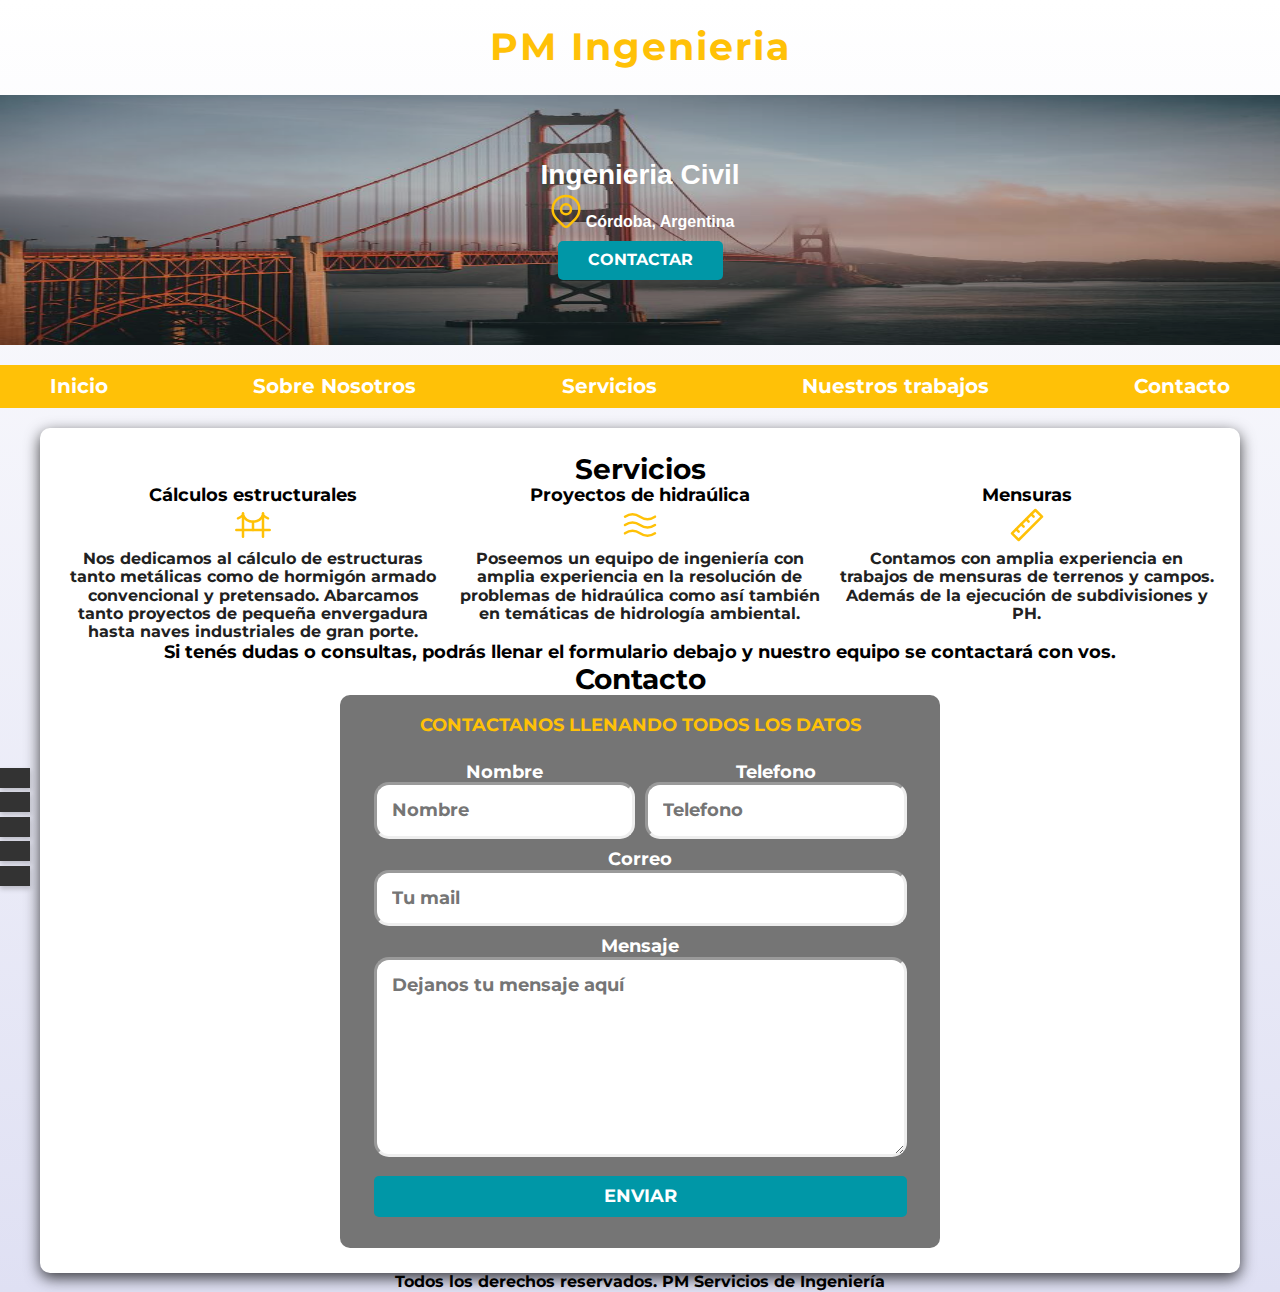
<file: index.html>
<!DOCTYPE html>
<html lang="en">
<head>
    <meta charset="UTF-8">
    <meta http-equiv="X-UA-Compatible" content="IE=edge">
    <meta name="viewport" content="width=device-width, initial-scale=1.0">
    <title>PM Ingenieria</title>

    <link rel="preload" href="../css/normalize.css" as="normalize">
    <link rel="stylesheet" href="../css/normalize.css">

    <link rel="preconnect" href="https://fonts.googleapis.com">
    <link rel="preconnect" href="https://fonts.gstatic.com" crossorigin>
    <link href="https://fonts.googleapis.com/css2?family=Montserrat:wght@100&display=swap" rel="stylesheet">
    
    <link rel="preload" href="../css/styles.css" as="style">
    <link href="../css/styles.css" rel="stylesheet">

    <!-- Este es el stylesheet para las redes sociales -->
    <link rel="preload" href="../css/sociales.css" as="style">
    <link href="../css/sociales.css" rel="stylesheet">
    <link rel="stylesheet" href="https://pro.fontawesome.com/releases/v5.10.0/css/all.css" integrity="sha384-AYmEC3Yw5cVb3ZcuHtOA93w35dYTsvhLPVnYs9eStHfGJvOvKxVfELGroGkvsg+p" crossorigin="anonymous"/>
  
    <!-- Agrego el description y keywords -->
    <meta name="description" content="Servicios de ingenieria, calculo de estructuras">
    <meta name="keywords"  content="Ingenieria, civil, estructuras, hidraulica, mensuras, construcciones, puentes">

</head>

<body>
    <header>
        <h1 class="titulo">PM  Ingenieria</h1>
    </header>
    
    <section class="img-puente">
        <div class="contenido-img-puente">
            <h2>Ingenieria Civil</h2>
                <div class="ubicacion">
                    <svg xmlns="http://www.w3.org/2000/svg" class="icon icon-tabler icon-tabler-map-pin" width="40" height="40" viewBox="0 0 24 24" stroke-width="1.5" stroke="#ffc107" fill="none" stroke-linecap="round" stroke-linejoin="round">
                    <path stroke="none" d="M0 0h24v24H0z" fill="none"/>
                    <circle cx="12" cy="11" r="3" />
                    <path d="M17.657 16.657l-4.243 4.243a2 2 0 0 1 -2.827 0l-4.244 -4.243a8 8 0 1 1 11.314 0z" />
                    </svg>
                    <p>Córdoba, Argentina</p>
                </div>
            <a href="../html/contacto.html" class="boton">Contactar</a>
        </div>
    </section>
   
        
    <div class="nav-bg">
        <nav class="navegacion-principal contenedor">
            <a href="../html/index.html">Inicio</a>
            <a href="../html/nosotros.html">Sobre Nosotros</a>
            <div class="dropdown">
                <a class="btn btn-secondary dropdown-toggle" href="#" role="button" id="dropdownMenuLink" data-toggle="dropdown" aria-haspopup="true" aria-expanded="false">
                  Servicios
                </a>
                    <div class="dropdown-menu" aria-labelledby="dropdownMenuLink">
                    <a class="dropdown-item" href="../html/estructuras.html">Estructuras</a>
                    <a class="dropdown-item" href="../html/hidrologia.html">Hidraulica</a>
                    <a class="dropdown-item" href="../html/mensuras.html">Mensuras</a>
                    </div>
            </div>
            <a href="../html/trabajos.html">Nuestros trabajos</a>
            <a href="../html/contacto.html">Contacto</a>
        </nav>
    </div> 
    <div class="redes-container">
        <ul>
            <li><a href="https://www.facebook.com/" class="Facebook"><i class="fab fa-facebook-f"></i></a></li>
            <li><a href="https://www.instagram.com/" class="instagram"><i class="fab fa-instagram"></i></a></li>
            <li><a href="https://www.twitter.com/" class="twitter"><i class="fab fa-twitter"></i></a></li>
            <li><a href="https://www.pinterest.com/" class="pinterest"><i class="fab fa-pinterest-p"></i></a></li>
            <li><a href="https://www.linkedin.com/" class="linkedin"><i class="fab fa-linkedin-in"></i></a></li>
        </ul>
    </div>

    <main class="contenedor sombra">
            <h2>Servicios</h2>
                <div class="servicios">
                    <section class="servicio">
                        <div class="iconos">
                            <h3>Cálculos estructurales</h3>
                            <p>
                                <svg xmlns="http://www.w3.org/2000/svg" class="icon icon-tabler icon-tabler-building-bridge" width="40" height="40" viewBox="0 0 24 24" stroke-width="1.5" stroke="#ffc107" fill="none" stroke-linecap="round" stroke-linejoin="round">
                                    <path stroke="none" d="M0 0h24v24H0z" fill="none"/>
                                    <line x1="6" y1="5" x2="6" y2="19" />
                                    <line x1="18" y1="5" x2="18" y2="19" />
                                    <line x1="2" y1="15" x2="22" y2="15" />
                                    <path d="M3 8a7.5 7.5 0 0 0 3 -2a6.5 6.5 0 0 0 12 0a7.5 7.5 0 0 0 3 2" />
                                    <line x1="12" y1="10" x2="12" y2="15" />
                                </svg>
                            </p>
                            <p>Nos dedicamos al cálculo de estructuras tanto metálicas como de hormigón armado convencional y pretensado. Abarcamos tanto proyectos de pequeña envergadura hasta naves industriales de gran porte.</p>
                        </div>
                    </section>
                    <section class="servicio">
                        <div class="iconos">
                            <h3>Proyectos de hidraúlica</h3>
                            <p>
                                <svg xmlns="http://www.w3.org/2000/svg" class="icon icon-tabler icon-tabler-ripple" width="40" height="40" viewBox="0 0 24 24" stroke-width="1.5" stroke="#ffc107" fill="none" stroke-linecap="round" stroke-linejoin="round">
                                        <path stroke="none" d="M0 0h24v24H0z" fill="none"/>
                                        <path d="M3 7c3 -2 6 -2 9 0s6 2 9 0" />
                                        <path d="M3 17c3 -2 6 -2 9 0s6 2 9 0" />
                                        <path d="M3 12c3 -2 6 -2 9 0s6 2 9 0" />
                                </svg>
                            </p>
                            <p>Poseemos un equipo de ingeniería con amplia experiencia en la resolución de problemas de hidraúlica como así también en temáticas de hidrología ambiental.</p>
                        </div>
                    </section>
                    <section class="servicio">
                        <div class="iconos">
                            <h3>Mensuras</h3>
                            <p>
                                <svg xmlns="http://www.w3.org/2000/svg" class="icon icon-tabler icon-tabler-ruler-2" width="40" height="40" viewBox="0 0 24 24" stroke-width="1.5" stroke="#ffc107" fill="none" stroke-linecap="round" stroke-linejoin="round">
                                        <path stroke="none" d="M0 0h24v24H0z" fill="none"/>
                                        <path d="M17 3l4 4l-14 14l-4 -4z" />
                                        <path d="M16 7l-1.5 -1.5" />
                                        <path d="M13 10l-1.5 -1.5" />
                                        <path d="M10 13l-1.5 -1.5" />
                                        <path d="M7 16l-1.5 -1.5" />
                                </svg>
                            </p>
                            
                            <p> Contamos con amplia experiencia en trabajos de mensuras de terrenos y campos. Además de la ejecución de subdivisiones y PH.</p>
                        </div>
                    </section>
                </div>

                <h3>Si tenés dudas o consultas, podrás llenar el formulario debajo y nuestro equipo se contactará con vos. <h3>
                <section>
                    
                <h2>Contacto</h2>
                <form class="formulario" action="mailto:guillermompm@gmail.com" method="post" enctype="text/plain">
                    <fieldset>
                        <legend>Contactanos llenando todos los datos</legend>
                            <div class="formulario-campo">
                                
                                <div class="campo">
                                    <label for="">Nombre</label>
                                    <input class="TipoTexto" type="text" placeholder="Nombre">
                                </div>   
                
                                <div class="campo">
                                    <label for="">Telefono</label>
                                    <input class="TipoTexto" type="number" placeholder="Telefono">
                    
                                </div>
                
                                <div class="campo">
                                    <label for="">Correo</label>
                                    <input class="TipoTexto" type="email" placeholder="Tu mail">    
                                </div>
                            
                                <div class="campo">
                                    <label for="">Mensaje</label>
                                    <textarea class="TipoTexto" name="" id="" cols="30" rows="10" placeholder="Dejanos tu mensaje aquí"></textarea>
                                </div>
                            </div>
                            <div class="enviar">
                                <input class="boton" type="submit" value="Enviar" >
                            </div>
        
                    </fieldset>
                </form>
        </section> 
    </main>
    <footer class="footer">
        <p>Todos los derechos reservados. PM Servicios de Ingeniería</p>
    </footer>

    <!-- Acá se carga el jquery, popper y javascript-->
    <script src="https://code.jquery.com/jquery-3.5.1.slim.min.js" integrity="sha384-DfXdz2htPH0lsSSs5nCTpuj/zy4C+OGpamoFVy38MVBnE+IbbVYUew+OrCXaRkfj" crossorigin="anonymous"></script>
    <script src="https://cdn.jsdelivr.net/npm/popper.js@1.16.0/dist/umd/popper.min.js" integrity="sha384-Q6E9RHvbIyZFJoft+2mJbHaEWldlvI9IOYy5n3zV9zzTtmI3UksdQRVvoxMfooAo" crossorigin="anonymous"></script>
    <script src="https://stackpath.bootstrapcdn.com/bootstrap/4.5.0/js/bootstrap.min.js" integrity="sha384-OgVRvuATP1z7JjHLkuOU7Xw704+h835Lr+6QL9UvYjZE3Ipu6Tp75j7Bh/kR0JKI" crossorigin="anonymous"></script>

</body>
</html>
</file>
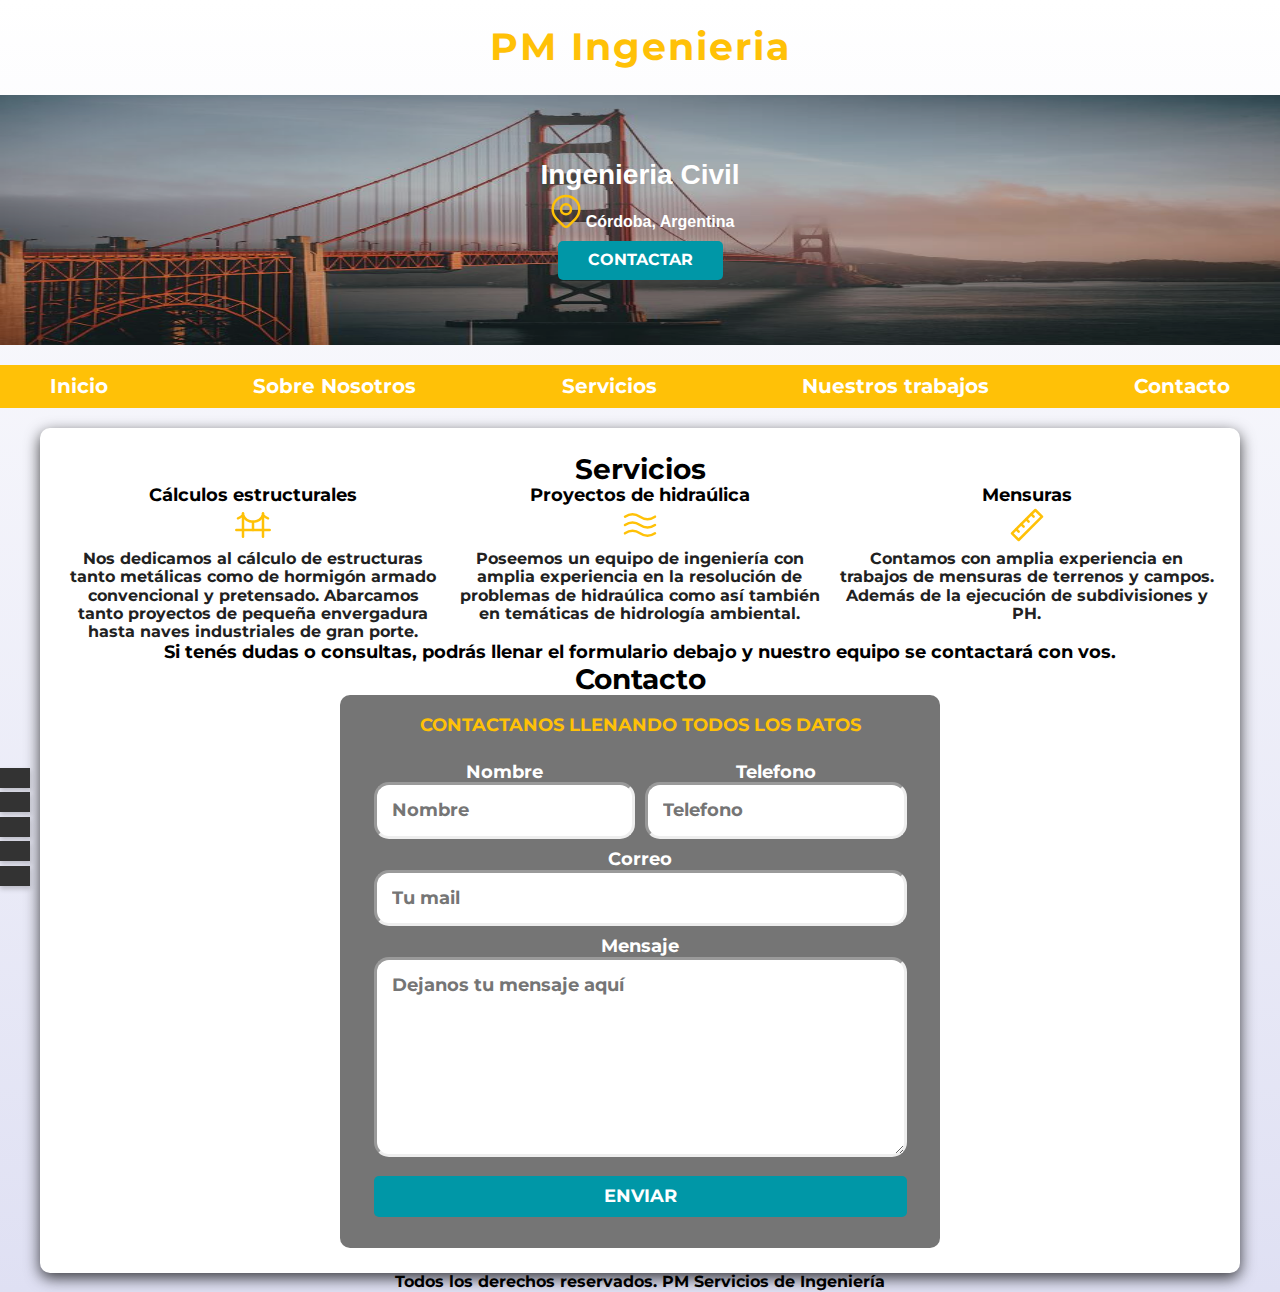
<file: html/index.html>
<!DOCTYPE html>
<html lang="en">
<head>
    <meta charset="UTF-8">
    <meta http-equiv="X-UA-Compatible" content="IE=edge">
    <meta name="viewport" content="width=device-width, initial-scale=1.0">
    <title>PM Ingenieria</title>

    <link rel="preload" href="../css/normalize.css" as="normalize">
    <link rel="stylesheet" href="../css/normalize.css">

    <link rel="preconnect" href="https://fonts.googleapis.com">
    <link rel="preconnect" href="https://fonts.gstatic.com" crossorigin>
    <link href="https://fonts.googleapis.com/css2?family=Montserrat:wght@100&display=swap" rel="stylesheet">
    
    <link rel="preload" href="../css/styles.css" as="style">
    <link href="../css/styles.css" rel="stylesheet">

    <!-- Este es el stylesheet para las redes sociales -->
    <link rel="preload" href="../css/sociales.css" as="style">
    <link href="../css/sociales.css" rel="stylesheet">
    <link rel="stylesheet" href="https://pro.fontawesome.com/releases/v5.10.0/css/all.css" integrity="sha384-AYmEC3Yw5cVb3ZcuHtOA93w35dYTsvhLPVnYs9eStHfGJvOvKxVfELGroGkvsg+p" crossorigin="anonymous"/>
  
    <!-- Agrego el description y keywords -->
    <meta name="description" content="Servicios de ingenieria, calculo de estructuras">
    <meta name="keywords"  content="Ingenieria, civil, estructuras, hidraulica, mensuras, construcciones, puentes">

</head>

<body>
    <header>
        <h1 class="titulo">PM  Ingenieria</h1>
    </header>
    
    <section class="img-puente">
        <div class="contenido-img-puente">
            <h2>Ingenieria Civil</h2>
                <div class="ubicacion">
                    <svg xmlns="http://www.w3.org/2000/svg" class="icon icon-tabler icon-tabler-map-pin" width="40" height="40" viewBox="0 0 24 24" stroke-width="1.5" stroke="#ffc107" fill="none" stroke-linecap="round" stroke-linejoin="round">
                    <path stroke="none" d="M0 0h24v24H0z" fill="none"/>
                    <circle cx="12" cy="11" r="3" />
                    <path d="M17.657 16.657l-4.243 4.243a2 2 0 0 1 -2.827 0l-4.244 -4.243a8 8 0 1 1 11.314 0z" />
                    </svg>
                    <p>Córdoba, Argentina</p>
                </div>
            <a href="contacto.html" class="boton">Contactar</a>
        </div>
    </section>
   
        
    <div class="nav-bg">
        <nav class="navegacion-principal contenedor">
            <a href="index.html">Inicio</a>
            <a href="nosotros.html">Sobre Nosotros</a>
            <div class="dropdown">
                <a class="btn btn-secondary dropdown-toggle" href="#" role="button" id="dropdownMenuLink" data-toggle="dropdown" aria-haspopup="true" aria-expanded="false">
                  Servicios
                </a>
                    <div class="dropdown-menu" aria-labelledby="dropdownMenuLink">
                    <a class="dropdown-item" href="../html/estructuras.html">Estructuras</a>
                    <a class="dropdown-item" href="../html/hidrologia.html">Hidraulica</a>
                    <a class="dropdown-item" href="../html/mensuras.html">Mensuras</a>
                    </div>
            </div>
            <a href="trabajos.html">Nuestros trabajos</a>
            <a href="contacto.html">Contacto</a>
        </nav>
    </div> 
    <div class="redes-container">
        <ul>
            <li><a href="https://www.facebook.com/" class="Facebook"><i class="fab fa-facebook-f"></i></a></li>
            <li><a href="https://www.instagram.com/" class="instagram"><i class="fab fa-instagram"></i></a></li>
            <li><a href="https://www.twitter.com/" class="twitter"><i class="fab fa-twitter"></i></a></li>
            <li><a href="https://www.pinterest.com/" class="pinterest"><i class="fab fa-pinterest-p"></i></a></li>
            <li><a href="https://www.linkedin.com/" class="linkedin"><i class="fab fa-linkedin-in"></i></a></li>
        </ul>
    </div>

    <main class="contenedor sombra">
            <h2>Servicios</h2>
                <div class="servicios">
                    <section class="servicio">
                        <div class="iconos">
                            <h3>Cálculos estructurales</h3>
                            <p>
                                <svg xmlns="http://www.w3.org/2000/svg" class="icon icon-tabler icon-tabler-building-bridge" width="40" height="40" viewBox="0 0 24 24" stroke-width="1.5" stroke="#ffc107" fill="none" stroke-linecap="round" stroke-linejoin="round">
                                    <path stroke="none" d="M0 0h24v24H0z" fill="none"/>
                                    <line x1="6" y1="5" x2="6" y2="19" />
                                    <line x1="18" y1="5" x2="18" y2="19" />
                                    <line x1="2" y1="15" x2="22" y2="15" />
                                    <path d="M3 8a7.5 7.5 0 0 0 3 -2a6.5 6.5 0 0 0 12 0a7.5 7.5 0 0 0 3 2" />
                                    <line x1="12" y1="10" x2="12" y2="15" />
                                </svg>
                            </p>
                            <p>Nos dedicamos al cálculo de estructuras tanto metálicas como de hormigón armado convencional y pretensado. Abarcamos tanto proyectos de pequeña envergadura hasta naves industriales de gran porte.</p>
                        </div>
                    </section>
                    <section class="servicio">
                        <div class="iconos">
                            <h3>Proyectos de hidraúlica</h3>
                            <p>
                                <svg xmlns="http://www.w3.org/2000/svg" class="icon icon-tabler icon-tabler-ripple" width="40" height="40" viewBox="0 0 24 24" stroke-width="1.5" stroke="#ffc107" fill="none" stroke-linecap="round" stroke-linejoin="round">
                                        <path stroke="none" d="M0 0h24v24H0z" fill="none"/>
                                        <path d="M3 7c3 -2 6 -2 9 0s6 2 9 0" />
                                        <path d="M3 17c3 -2 6 -2 9 0s6 2 9 0" />
                                        <path d="M3 12c3 -2 6 -2 9 0s6 2 9 0" />
                                </svg>
                            </p>
                            <p>Poseemos un equipo de ingeniería con amplia experiencia en la resolución de problemas de hidraúlica como así también en temáticas de hidrología ambiental.</p>
                        </div>
                    </section>
                    <section class="servicio">
                        <div class="iconos">
                            <h3>Mensuras</h3>
                            <p>
                                <svg xmlns="http://www.w3.org/2000/svg" class="icon icon-tabler icon-tabler-ruler-2" width="40" height="40" viewBox="0 0 24 24" stroke-width="1.5" stroke="#ffc107" fill="none" stroke-linecap="round" stroke-linejoin="round">
                                        <path stroke="none" d="M0 0h24v24H0z" fill="none"/>
                                        <path d="M17 3l4 4l-14 14l-4 -4z" />
                                        <path d="M16 7l-1.5 -1.5" />
                                        <path d="M13 10l-1.5 -1.5" />
                                        <path d="M10 13l-1.5 -1.5" />
                                        <path d="M7 16l-1.5 -1.5" />
                                </svg>
                            </p>
                            
                            <p> Contamos con amplia experiencia en trabajos de mensuras de terrenos y campos. Además de la ejecución de subdivisiones y PH.</p>
                        </div>
                    </section>
                </div>

                <h3>Si tenés dudas o consultas, podrás llenar el formulario debajo y nuestro equipo se contactará con vos. <h3>
                <section>
                    
                <h2>Contacto</h2>
                <form class="formulario" action="mailto:guillermompm@gmail.com" method="post" enctype="text/plain">
                    <fieldset>
                        <legend>Contactanos llenando todos los datos</legend>
                            <div class="formulario-campo">
                                
                                <div class="campo">
                                    <label for="">Nombre</label>
                                    <input class="TipoTexto" type="text" placeholder="Nombre">
                                </div>   
                
                                <div class="campo">
                                    <label for="">Telefono</label>
                                    <input class="TipoTexto" type="number" placeholder="Telefono">
                    
                                </div>
                
                                <div class="campo">
                                    <label for="">Correo</label>
                                    <input class="TipoTexto" type="email" placeholder="Tu mail">    
                                </div>
                            
                                <div class="campo">
                                    <label for="">Mensaje</label>
                                    <textarea class="TipoTexto" name="" id="" cols="30" rows="10" placeholder="Dejanos tu mensaje aquí"></textarea>
                                </div>
                            </div>
                            <div class="enviar">
                                <input class="boton" type="submit" value="Enviar">
                            </div>
                            
        
                    </fieldset>
                </form>
        </section> 
    </main>
    <footer class="footer">
        <p>Todos los derechos reservados. PM Servicios de Ingeniería</p>
    </footer>

    <!-- Acá se carga el jquery, popper y javascript-->
    <script src="https://code.jquery.com/jquery-3.5.1.slim.min.js" integrity="sha384-DfXdz2htPH0lsSSs5nCTpuj/zy4C+OGpamoFVy38MVBnE+IbbVYUew+OrCXaRkfj" crossorigin="anonymous"></script>
    <script src="https://cdn.jsdelivr.net/npm/popper.js@1.16.0/dist/umd/popper.min.js" integrity="sha384-Q6E9RHvbIyZFJoft+2mJbHaEWldlvI9IOYy5n3zV9zzTtmI3UksdQRVvoxMfooAo" crossorigin="anonymous"></script>
    <script src="https://stackpath.bootstrapcdn.com/bootstrap/4.5.0/js/bootstrap.min.js" integrity="sha384-OgVRvuATP1z7JjHLkuOU7Xw704+h835Lr+6QL9UvYjZE3Ipu6Tp75j7Bh/kR0JKI" crossorigin="anonymous"></script>

</body>
</html>
</file>
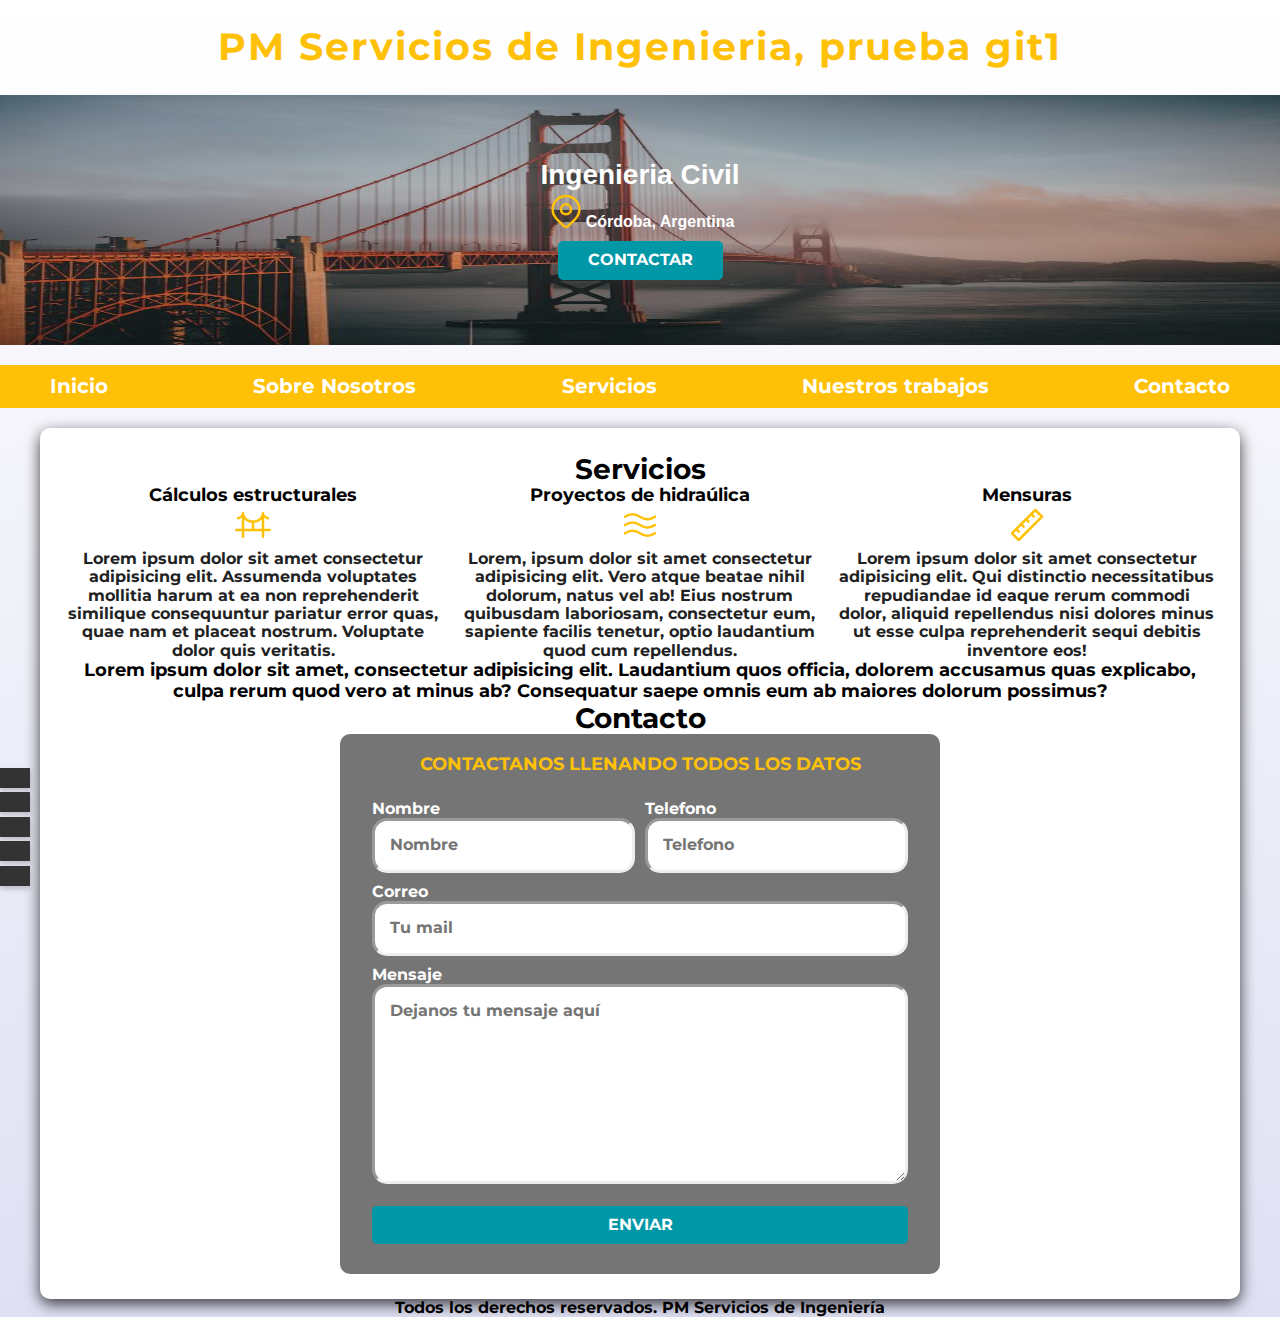
<file: mi-repositorio/index.html>
<!DOCTYPE html>
<html lang="en">
<head>
    <meta charset="UTF-8">
    <meta http-equiv="X-UA-Compatible" content="IE=edge">
    <meta name="viewport" content="width=device-width, initial-scale=1.0">
    <title>PM Ingenieria</title>

    <link rel="preload" href="../css/normalize.css" as="normalize">
    <link rel="stylesheet" href="../css/normalize.css">

    <link rel="preconnect" href="https://fonts.googleapis.com">
    <link rel="preconnect" href="https://fonts.gstatic.com" crossorigin>
    <link href="https://fonts.googleapis.com/css2?family=Montserrat:wght@100&display=swap" rel="stylesheet">
    
    <link rel="preload" href="../css/styles.css" as="style">
    <link href="../css/styles.css" rel="stylesheet">

    <!-- Este es el stylesheet para las redes sociales -->
    <link rel="preload" href="../css/sociales.css" as="style">
    <link href="../css/sociales.css" rel="stylesheet">
    <link rel="stylesheet" href="https://pro.fontawesome.com/releases/v5.10.0/css/all.css" integrity="sha384-AYmEC3Yw5cVb3ZcuHtOA93w35dYTsvhLPVnYs9eStHfGJvOvKxVfELGroGkvsg+p" crossorigin="anonymous"/>
  
    <!-- Agrego el description y keywords -->
    <meta name="description" content="Servicios de ingenieria, calculo de estructuras">
    <meta name="keywords"  content="Ingenieria, civil, estructuras, hidraulica, mensuras, construcciones, puentes">

</head>

<body>
    <header>
        <h1 class="titulo">PM Servicios de Ingenieria, prueba git1</h1>
    </header>
    
    <section class="img-puente">
        <div class="contenido-img-puente">
            <h2>Ingenieria Civil</h2>
                <div class="ubicacion">
                    <svg xmlns="http://www.w3.org/2000/svg" class="icon icon-tabler icon-tabler-map-pin" width="40" height="40" viewBox="0 0 24 24" stroke-width="1.5" stroke="#ffc107" fill="none" stroke-linecap="round" stroke-linejoin="round">
                    <path stroke="none" d="M0 0h24v24H0z" fill="none"/>
                    <circle cx="12" cy="11" r="3" />
                    <path d="M17.657 16.657l-4.243 4.243a2 2 0 0 1 -2.827 0l-4.244 -4.243a8 8 0 1 1 11.314 0z" />
                    </svg>
                    <p>Córdoba, Argentina</p>
                </div>
            <a href="contacto.html" class="boton">Contactar</a>
        </div>
    </section>
   
        
    <div class="nav-bg">
        <nav class="navegacion-principal contenedor">
            <a href="index.html">Inicio</a>
            <a href="nosotros.html">Sobre Nosotros</a>
            <div class="dropdown">
                <a class="btn btn-secondary dropdown-toggle" href="#" role="button" id="dropdownMenuLink" data-toggle="dropdown" aria-haspopup="true" aria-expanded="false">
                  Servicios
                </a>
                    <div class="dropdown-menu" aria-labelledby="dropdownMenuLink">
                        <a class="dropdown-item" href="../html/estructuras.html">Estructuras</a>
                        <a class="dropdown-item" href="../html/hidrologia.html">Hidraulica</a>
                        <a class="dropdown-item" href="../html/mensuras.html">Mensuras</a>
                    </div>
            </div>
            <a href="trabajos.html">Nuestros trabajos</a>
            <a href="contacto.html">Contacto</a>
        </nav>
    </div> 
    <div class="redes-container">
        <ul>
            <li><a href="#" class="Facebook"><i class="fab fa-facebook-f"></i></a></li>
            <li><a href="#" class="instagram"><i class="fab fa-instagram"></i></a></li>
            <li><a href="#" class="twitter"><i class="fab fa-twitter"></i></a></li>
            <li><a href="#" class="pinterest"><i class="fab fa-pinterest-p"></i></a></li>
            <li><a href="#" class="linkedin"><i class="fab fa-linkedin-in"></i></a></li>
        </ul>
    </div>

    <main class="contenedor sombra">
            <h2>Servicios</h2>
                <div class="servicios">
                    <section class="servicio">
                        <div class="iconos">
                            <h3>Cálculos estructurales</h3>
                            <p>
                                <svg xmlns="http://www.w3.org/2000/svg" class="icon icon-tabler icon-tabler-building-bridge" width="40" height="40" viewBox="0 0 24 24" stroke-width="1.5" stroke="#ffc107" fill="none" stroke-linecap="round" stroke-linejoin="round">
                                    <path stroke="none" d="M0 0h24v24H0z" fill="none"/>
                                    <line x1="6" y1="5" x2="6" y2="19" />
                                    <line x1="18" y1="5" x2="18" y2="19" />
                                    <line x1="2" y1="15" x2="22" y2="15" />
                                    <path d="M3 8a7.5 7.5 0 0 0 3 -2a6.5 6.5 0 0 0 12 0a7.5 7.5 0 0 0 3 2" />
                                    <line x1="12" y1="10" x2="12" y2="15" />
                                </svg>
                            </p>
                            <p>Lorem ipsum dolor sit amet consectetur adipisicing elit. Assumenda voluptates mollitia harum at ea non reprehenderit similique consequuntur pariatur error quas, quae nam et placeat nostrum. Voluptate dolor quis veritatis.</p>
                        </div>
                    </section>
                    <section class="servicio">
                        <div class="iconos">
                            <h3>Proyectos de hidraúlica</h3>
                            <p>
                                <svg xmlns="http://www.w3.org/2000/svg" class="icon icon-tabler icon-tabler-ripple" width="40" height="40" viewBox="0 0 24 24" stroke-width="1.5" stroke="#ffc107" fill="none" stroke-linecap="round" stroke-linejoin="round">
                                        <path stroke="none" d="M0 0h24v24H0z" fill="none"/>
                                        <path d="M3 7c3 -2 6 -2 9 0s6 2 9 0" />
                                        <path d="M3 17c3 -2 6 -2 9 0s6 2 9 0" />
                                        <path d="M3 12c3 -2 6 -2 9 0s6 2 9 0" />
                                </svg>
                            </p>
                            <p>Lorem, ipsum dolor sit amet consectetur adipisicing elit. Vero atque beatae nihil dolorum, natus vel ab! Eius nostrum quibusdam laboriosam, consectetur eum, sapiente facilis tenetur, optio laudantium quod cum repellendus.</p>
                        </div>
                    </section>
                    <section class="servicio">
                        <div class="iconos">
                            <h3>Mensuras</h3>
                            <p>
                                <svg xmlns="http://www.w3.org/2000/svg" class="icon icon-tabler icon-tabler-ruler-2" width="40" height="40" viewBox="0 0 24 24" stroke-width="1.5" stroke="#ffc107" fill="none" stroke-linecap="round" stroke-linejoin="round">
                                        <path stroke="none" d="M0 0h24v24H0z" fill="none"/>
                                        <path d="M17 3l4 4l-14 14l-4 -4z" />
                                        <path d="M16 7l-1.5 -1.5" />
                                        <path d="M13 10l-1.5 -1.5" />
                                        <path d="M10 13l-1.5 -1.5" />
                                        <path d="M7 16l-1.5 -1.5" />
                                </svg>
                            </p>
                            
                            <p> Lorem ipsum dolor sit amet consectetur adipisicing elit. Qui distinctio necessitatibus repudiandae id eaque rerum commodi dolor, aliquid repellendus nisi dolores minus ut esse culpa reprehenderit sequi debitis inventore eos!</p>
                        </div>
                    </section>
                </div>

                <h3>Lorem ipsum dolor sit amet, consectetur adipisicing elit. Laudantium quos officia, dolorem accusamus quas explicabo, culpa rerum quod vero at minus ab? Consequatur saepe omnis eum ab maiores dolorum possimus?</h2>
                <section>
                <h2>Contacto</h2>
                <form class="formulario">
                    <fieldset>
                        <legend>Contactanos llenando todos los datos</legend>
                            <div class="formulario-campo">
                                
                                <div class="campo">
                                    <label for="">Nombre</label>
                                    <input class="TipoTexto" type="text" placeholder="Nombre">
                                </div>   
                
                                <div class="campo">
                                    <label for="">Telefono</label>
                                    <input class="TipoTexto" type="number" placeholder="Telefono">
                    
                                </div>
                
                                <div class="campo">
                                    <label for="">Correo</label>
                                    <input class="TipoTexto" type="email" placeholder="Tu mail">    
                                </div>
                            
                                <div class="campo">
                                    <label for="">Mensaje</label>
                                    <textarea class="TipoTexto" name="" id="" cols="30" rows="10" placeholder="Dejanos tu mensaje aquí"></textarea>
                                </div>
                            </div>
                            <div class="enviar">
                                <input class="boton" type="submit" value="Enviar">
                            </div>
                            
        
                    </fieldset>
                </form>
        </section> 
    </main>
    <footer class="footer">
        <p>Todos los derechos reservados. PM Servicios de Ingeniería</p>
    </footer>

    <!-- Acá se carga el jquery, popper y javascript-->
    <script src="https://code.jquery.com/jquery-3.5.1.slim.min.js" integrity="sha384-DfXdz2htPH0lsSSs5nCTpuj/zy4C+OGpamoFVy38MVBnE+IbbVYUew+OrCXaRkfj" crossorigin="anonymous"></script>
    <script src="https://cdn.jsdelivr.net/npm/popper.js@1.16.0/dist/umd/popper.min.js" integrity="sha384-Q6E9RHvbIyZFJoft+2mJbHaEWldlvI9IOYy5n3zV9zzTtmI3UksdQRVvoxMfooAo" crossorigin="anonymous"></script>
    <script src="https://stackpath.bootstrapcdn.com/bootstrap/4.5.0/js/bootstrap.min.js" integrity="sha384-OgVRvuATP1z7JjHLkuOU7Xw704+h835Lr+6QL9UvYjZE3Ipu6Tp75j7Bh/kR0JKI" crossorigin="anonymous"></script>

</body>
</html>
</file>
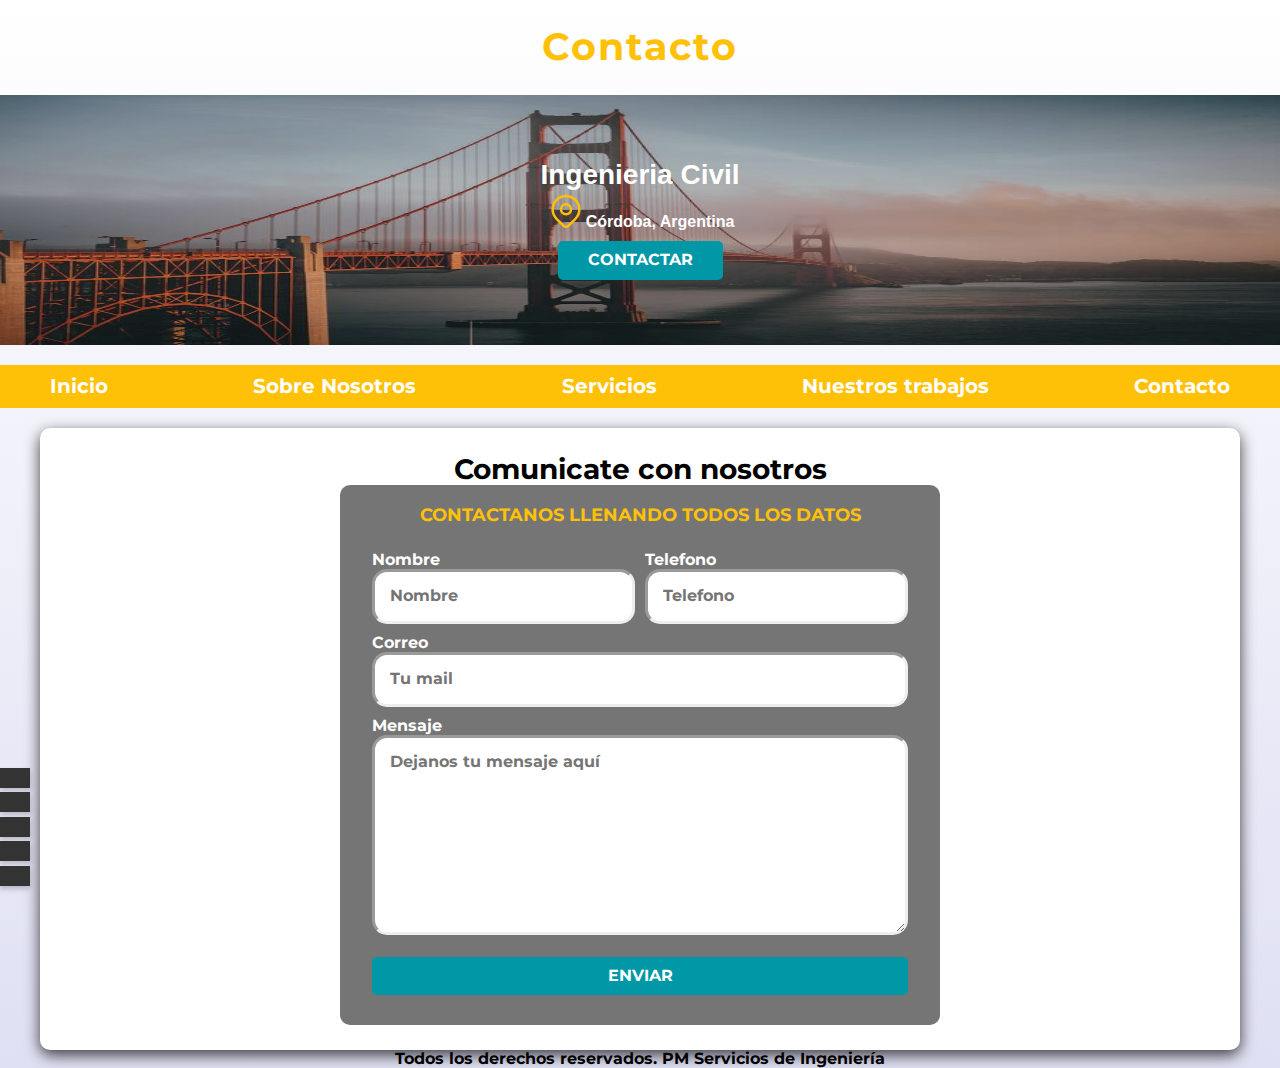
<file: html/contacto.html>
<!DOCTYPE html>
<html lang="en">
<head>
    <meta charset="UTF-8">
    <meta http-equiv="X-UA-Compatible" content="IE=edge">
    <meta name="viewport" content="width=device-width, initial-scale=1.0">
    <title>Contacto</title>

    <link rel="preload" href="../css/normalize.css" as="normalize">
    <link rel="stylesheet" href="../css/normalize.css">

    <link rel="preconnect" href="https://fonts.googleapis.com">
    <link rel="preconnect" href="https://fonts.gstatic.com" crossorigin>
    <link href="https://fonts.googleapis.com/css2?family=Montserrat:wght@100&display=swap" rel="stylesheet">
    
    <link rel="preload" href="../css/styles.css" as="style">
    <link href="../css/styles.css" rel="stylesheet">

    <!-- Este es el stylesheet para las redes sociales -->
    <link rel="preload" href="../css/sociales.css" as="style">
    <link href="../css/sociales.css" rel="stylesheet">
    <link rel="stylesheet" href="https://pro.fontawesome.com/releases/v5.10.0/css/all.css" integrity="sha384-AYmEC3Yw5cVb3ZcuHtOA93w35dYTsvhLPVnYs9eStHfGJvOvKxVfELGroGkvsg+p" crossorigin="anonymous"/>
    
    <!-- Agrego el description y keywords -->
    <meta name="description" content="Contacto para servicios de ingenieria">
    <meta name="keywords"  content="Ingenieria, civil, estructuras, hidraulica, mensuras, construcciones, puentes, contacto, mail, e-mail">

</head>
<body>
    <h1 class="titulo">Contacto</h1>
    
    <section class="img-puente">
        <div class="contenido-img-puente">
            <h2>Ingenieria Civil</h2>
                <div class="ubicacion">
                    <svg xmlns="http://www.w3.org/2000/svg" class="icon icon-tabler icon-tabler-map-pin" width="40" height="40" viewBox="0 0 24 24" stroke-width="1.5" stroke="#ffc107" fill="none" stroke-linecap="round" stroke-linejoin="round">
                    <path stroke="none" d="M0 0h24v24H0z" fill="none"/>
                    <circle cx="12" cy="11" r="3" />
                    <path d="M17.657 16.657l-4.243 4.243a2 2 0 0 1 -2.827 0l-4.244 -4.243a8 8 0 1 1 11.314 0z" />
                    </svg>
                    <p>Córdoba, Argentina</p>
                </div>
            <a href="contacto.html" class="boton">Contactar</a>
        </div>
    </section>

    <div class="nav-bg">
        <nav class="navegacion-principal contenedor">
            <a href="index.html">Inicio</a>
            <a href="nosotros.html">Sobre Nosotros</a>
            <div class="dropdown">
                <a class="btn btn-secondary dropdown-toggle" href="#" role="button" id="dropdownMenuLink" data-toggle="dropdown" aria-haspopup="true" aria-expanded="false">
                  Servicios
                </a>
                    <div class="dropdown-menu" aria-labelledby="dropdownMenuLink">
                        <a class="dropdown-item" href="../html/estructuras.html">Estructuras</a>
                        <a class="dropdown-item" href="../html/hidrologia.html">Hidraulica</a>
                        <a class="dropdown-item" href="../html/mensuras.html">Mensuras</a>
                    </div>
            </div>
            <a href="trabajos.html">Nuestros trabajos</a>
            <a href="contacto.html">Contacto</a>
        </nav>
    </div> 
    <div class="redes-container">
        <ul>
            <li><a href="https://www.facebook.com/" class="Facebook"><i class="fab fa-facebook-f"></i></a></li>
            <li><a href="https://www.instagram.com/" class="instagram"><i class="fab fa-instagram"></i></a></li>
            <li><a href="https://www.twitter.com/" class="twitter"><i class="fab fa-twitter"></i></a></li>
            <li><a href="https://www.pinterest.com/" class="pinterest"><i class="fab fa-pinterest-p"></i></a></li>
            <li><a href="https://www.linkedin.com/" class="linkedin"><i class="fab fa-linkedin-in"></i></a></li>
        </ul>
    </div>

    <section>
        <main class="contenedor sombra">
        <h2>Comunicate con nosotros</h2>

        <form class="formulario" action="mailto:guillermompm@gmail.com" method="post" enctype="text/plain">
            <fieldset>
                <legend>Contactanos llenando todos los datos</legend>
                    <div class="formulario-campo">
                        
                        <div class="campo">
                            <label for="">Nombre</label>
                            <input class="TipoTexto" type="text" placeholder="Nombre">
                        </div>   
        
                        <div class="campo">
                            <label for="">Telefono</label>
                            <input class="TipoTexto" type="number" placeholder="Telefono">
            
                        </div>
        
                        <div class="campo">
                            <label for="">Correo</label>
                            <input class="TipoTexto" type="email" placeholder="Tu mail">    
                        </div>
                    
                        <div class="campo">
                            <label for="">Mensaje</label>
                            <textarea class="TipoTexto" name="" id="" cols="30" rows="10" placeholder="Dejanos tu mensaje aquí"></textarea>
                        </div>
                    </div>
                    <div class="enviar">
                        <input class="boton" type="submit" value="Enviar">
                    </div>
                    

            </fieldset>
        </form>
        </main> 
    </section> 

    <footer class="footer">
        <p>Todos los derechos reservados. PM Servicios de Ingeniería</p>
    </footer>

        <!-- Acá se carga el jquery, popper y javascript-->
        <script src="https://code.jquery.com/jquery-3.5.1.slim.min.js" integrity="sha384-DfXdz2htPH0lsSSs5nCTpuj/zy4C+OGpamoFVy38MVBnE+IbbVYUew+OrCXaRkfj" crossorigin="anonymous"></script>
        <script src="https://cdn.jsdelivr.net/npm/popper.js@1.16.0/dist/umd/popper.min.js" integrity="sha384-Q6E9RHvbIyZFJoft+2mJbHaEWldlvI9IOYy5n3zV9zzTtmI3UksdQRVvoxMfooAo" crossorigin="anonymous"></script>
        <script src="https://stackpath.bootstrapcdn.com/bootstrap/4.5.0/js/bootstrap.min.js" integrity="sha384-OgVRvuATP1z7JjHLkuOU7Xw704+h835Lr+6QL9UvYjZE3Ipu6Tp75j7Bh/kR0JKI" crossorigin="anonymous"></script>
    
</body>
</html>
</file>
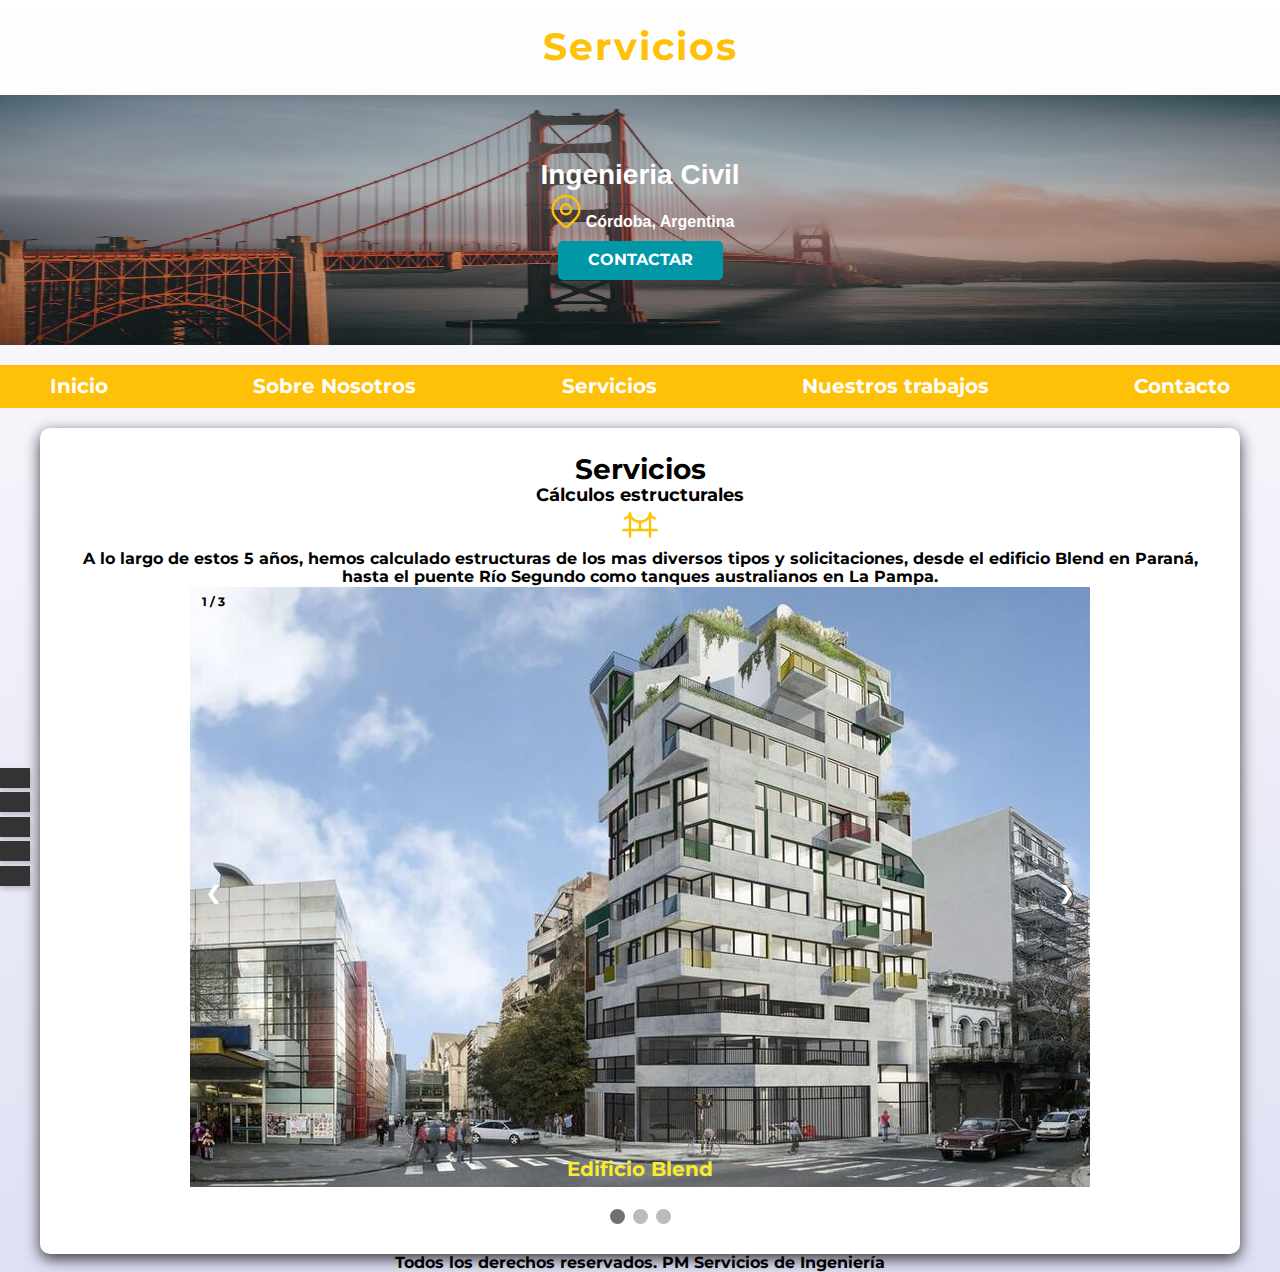
<file: html/estructuras.html>
<!DOCTYPE html>
<html lang="en">
<head>
    <meta charset="UTF-8">
    <meta http-equiv="X-UA-Compatible" content="IE=edge">
    <meta name="viewport" content="width=device-width, initial-scale=1.0">
    <title>Servicios</title>

    <link rel="preload" href="../css/normalize.css" as="normalize">
    <link rel="stylesheet" href="../css/normalize.css">

    <link rel="preconnect" href="https://fonts.googleapis.com">
    <link rel="preconnect" href="https://fonts.gstatic.com" crossorigin>
    <link href="https://fonts.googleapis.com/css2?family=Montserrat:wght@100&display=swap" rel="stylesheet">
    
    <link rel="preload" href="../css/servicios.css" as="style">
    <link href="../css/servicios.css" rel="stylesheet">
    
    <link rel="preload" href="../css/styles.css" as="style">
    <link href="../css/styles.css" rel="stylesheet">

    <!-- Este es el stylesheet para las redes sociales -->
    <link rel="preload" href="../css/sociales.css" as="style">
    <link href="../css/sociales.css" rel="stylesheet">
    <link rel="stylesheet" href="https://pro.fontawesome.com/releases/v5.10.0/css/all.css" integrity="sha384-AYmEC3Yw5cVb3ZcuHtOA93w35dYTsvhLPVnYs9eStHfGJvOvKxVfELGroGkvsg+p" crossorigin="anonymous"/>
  
    <!-- Agrego el description y keywords -->
    <meta name="description" content="Servicios de ingenieria, calculo de estructuras">
    <meta name="keywords"  content="Ingenieria, civil, estructuras, hidraulica, mensuras, construcciones, puentes, obras, edificaciones">

</head>
<body>
    <h1 class="titulo">Servicios</h1>

    <section class="img-puente">
        <div class="contenido-img-puente">
            <h2>Ingenieria Civil</h2>
                <div class="ubicacion">
                    <svg xmlns="http://www.w3.org/2000/svg" class="icon icon-tabler icon-tabler-map-pin" width="40" height="40" viewBox="0 0 24 24" stroke-width="1.5" stroke="#ffc107" fill="none" stroke-linecap="round" stroke-linejoin="round">
                    <path stroke="none" d="M0 0h24v24H0z" fill="none"/>
                    <circle cx="12" cy="11" r="3" />
                    <path d="M17.657 16.657l-4.243 4.243a2 2 0 0 1 -2.827 0l-4.244 -4.243a8 8 0 1 1 11.314 0z" />
                    </svg>
                    <p>Córdoba, Argentina</p>
                </div>
            <a href="contacto.html" class="boton">Contactar</a>
        </div>
    </section>

    <div class="nav-bg">
        <nav class="navegacion-principal contenedor">
            <a href="index.html">Inicio</a>
            <a href="nosotros.html">Sobre Nosotros</a>
            <div class="dropdown">
                <a class="btn btn-secondary dropdown-toggle" href="#" role="button" id="dropdownMenuLink" data-toggle="dropdown" aria-haspopup="true" aria-expanded="false">
                  Servicios
                </a>
                    <div class="dropdown-menu" aria-labelledby="dropdownMenuLink">
                        <a class="dropdown-item" href="../html/estructuras.html">Estructuras</a>
                        <a class="dropdown-item" href="../html/hidrologia.html">Hidraulica</a>
                        <a class="dropdown-item" href="../html/mensuras.html">Mensuras</a>
                    </div>
            </div>
            <a href="trabajos.html">Nuestros trabajos</a>
            <a href="contacto.html">Contacto</a>
        </nav>
    </div> 
    <div class="redes-container">
        <ul>
            <li><a href="https://www.facebook.com/" class="Facebook"><i class="fab fa-facebook-f"></i></a></li>
            <li><a href="https://www.instagram.com/" class="instagram"><i class="fab fa-instagram"></i></a></li>
            <li><a href="https://www.twitter.com/" class="twitter"><i class="fab fa-twitter"></i></a></li>
            <li><a href="https://www.pinterest.com/" class="pinterest"><i class="fab fa-pinterest-p"></i></a></li>
            <li><a href="https://www.linkedin.com/" class="linkedin"><i class="fab fa-linkedin-in"></i></a></li>
        </ul>
    </div>

    <main class="contenedor sombra">
        <h2>Servicios</h2>
            <div class="serviciosExtendido">
                <section class="serviciosExtendido">
                    <div class="iconos">
                        <h3>Cálculos estructurales</h3>
                        <p>
                            <svg xmlns="http://www.w3.org/2000/svg" class="icon icon-tabler icon-tabler-building-bridge" width="40" height="40" viewBox="0 0 24 24" stroke-width="1.5" stroke="#ffc107" fill="none" stroke-linecap="round" stroke-linejoin="round">
                                <path stroke="none" d="M0 0h24v24H0z" fill="none"/>
                                <line x1="6" y1="5" x2="6" y2="19" />
                                <line x1="18" y1="5" x2="18" y2="19" />
                                <line x1="2" y1="15" x2="22" y2="15" />
                                <path d="M3 8a7.5 7.5 0 0 0 3 -2a6.5 6.5 0 0 0 12 0a7.5 7.5 0 0 0 3 2" />
                                <line x1="12" y1="10" x2="12" y2="15" />
                            </svg>
                        </p>
                        <p class="estructuras">A lo largo de estos 5 años, hemos calculado estructuras de los mas diversos tipos y solicitaciones, desde el edificio Blend en Paraná, hasta el puente Río Segundo como tanques australianos en La Pampa.</p>
                    </div>
                    <!-- Acá comienza el carousel -->
                    <div class="slideshow-container">

                        <div class="mySlides fade">
                        <div class="numbertext">1 / 3</div>
                        <img src="../img/edificio1.jpg" style="width:100%">
                        <div class="text">Edificio Blend</div>
                        </div>
                    
                        <div class="mySlides fade">
                        <div class="numbertext">2 / 3</div>
                        <img src="../img/estructura2.jpg" style="width:100%">
                        <div class="text">Puente Río Segundo</div>
                        </div>
                    
                        <div class="mySlides fade">
                        <div class="numbertext">3 / 3</div>
                        <img src="../img/estructura3.jpg" style="width:100%">
                        <div class="text">Tanque Australiano</div>
                        </div>
                    
                        <!-- los botones de siguiente y atrás, no están optimizados -->
                        <a class="prev" onclick="plusSlides(-1)">&#10094;</a>
                        <a class="next" onclick="plusSlides(1)">&#10095;</a>
                    </div>
                    <br>
                    
                    <div style="text-align:center">
                        <span class="dot" onclick="currentSlide(1)"></span>
                        <span class="dot" onclick="currentSlide(2)"></span>
                        <span class="dot" onclick="currentSlide(3)"></span>
                    </div>
                </section>

                

    </main>
    <footer class="footer">
        <p>Todos los derechos reservados. PM Servicios de Ingeniería</p>
    </footer>
        <!-- Acá se carga el jquery, popper y javascript-->
        <script src="https://code.jquery.com/jquery-3.5.1.slim.min.js" integrity="sha384-DfXdz2htPH0lsSSs5nCTpuj/zy4C+OGpamoFVy38MVBnE+IbbVYUew+OrCXaRkfj" crossorigin="anonymous"></script>
        <script src="https://cdn.jsdelivr.net/npm/popper.js@1.16.0/dist/umd/popper.min.js" integrity="sha384-Q6E9RHvbIyZFJoft+2mJbHaEWldlvI9IOYy5n3zV9zzTtmI3UksdQRVvoxMfooAo" crossorigin="anonymous"></script>
        <script src="https://stackpath.bootstrapcdn.com/bootstrap/4.5.0/js/bootstrap.min.js" integrity="sha384-OgVRvuATP1z7JjHLkuOU7Xw704+h835Lr+6QL9UvYjZE3Ipu6Tp75j7Bh/kR0JKI" crossorigin="anonymous"></script>
       
        <script>
            var slideIndex = 1;
            showSlides(slideIndex);

            // Next/previous controls
            function plusSlides(n) {
            showSlides(slideIndex += n);
            }

            // Thumbnail image controls
            function currentSlide(n) {
            showSlides(slideIndex = n);
            }

            function showSlides(n) {
            var i;
            var slides = document.getElementsByClassName("mySlides");
            var dots = document.getElementsByClassName("dot");
            if (n > slides.length) {slideIndex = 1}
            if (n < 1) {slideIndex = slides.length}
            for (i = 0; i < slides.length; i++) {
                slides[i].style.display = "none";
            }
            for (i = 0; i < dots.length; i++) {
                dots[i].className = dots[i].className.replace(" active", "");
            }
            slides[slideIndex-1].style.display = "block";
            dots[slideIndex-1].className += " active";
            }
        </script>
</body>
</html>
</file>
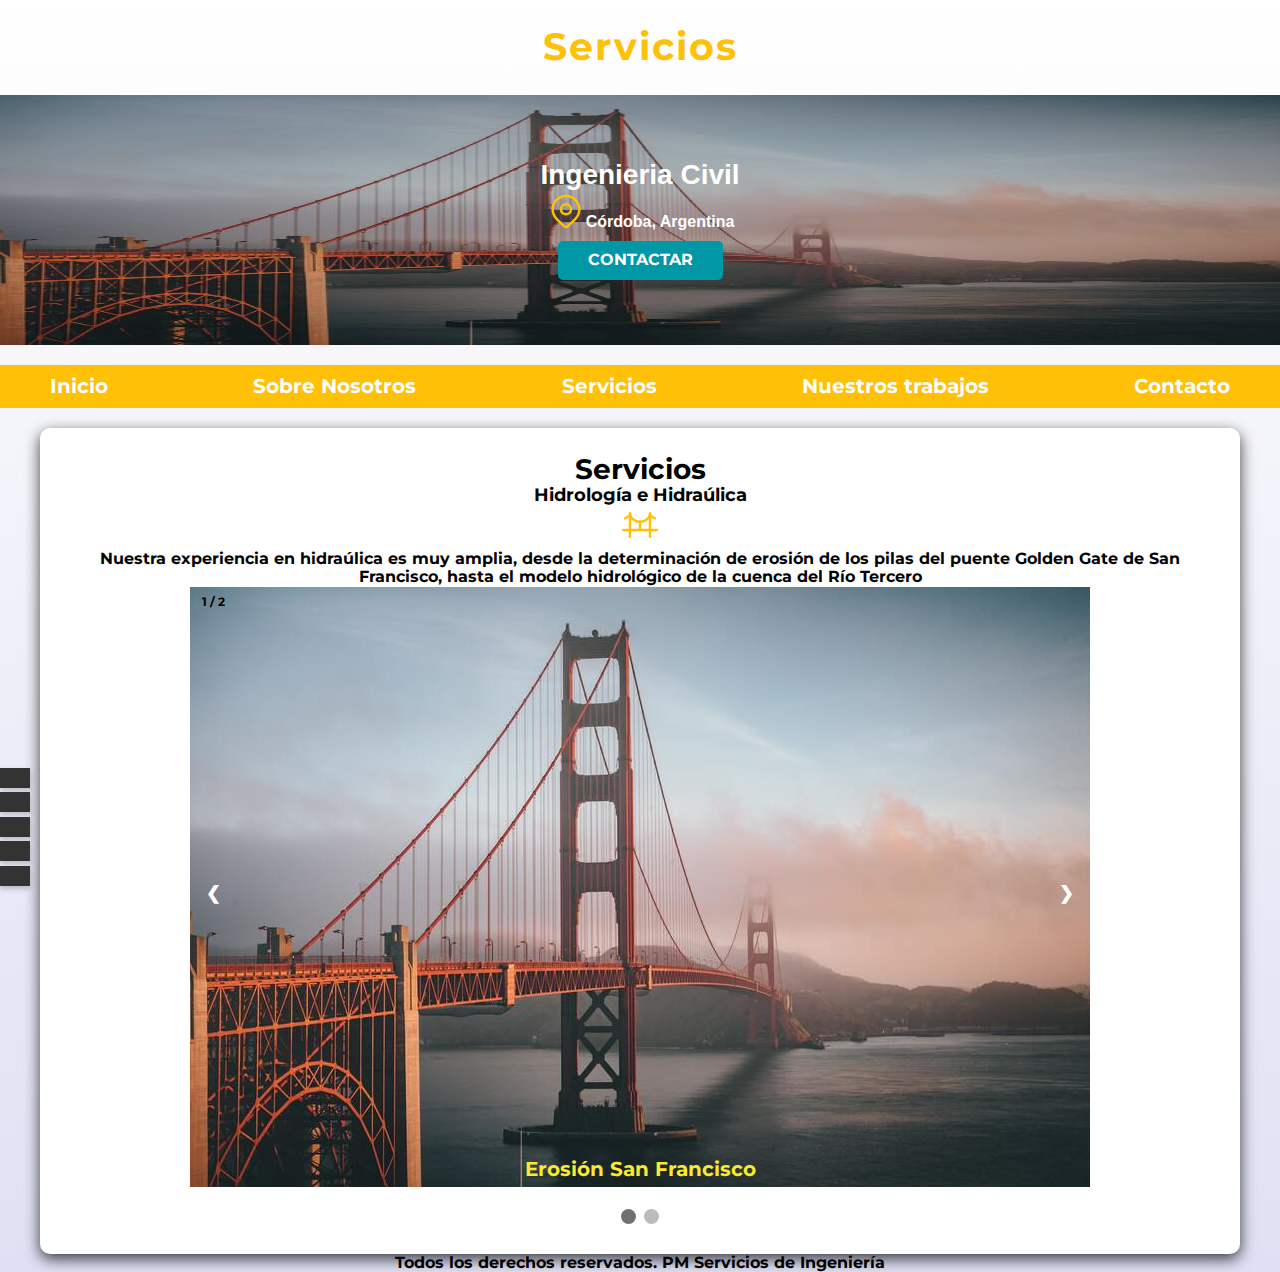
<file: html/hidrologia.html>
<!DOCTYPE html>
<html lang="en">
<head>
    <meta charset="UTF-8">
    <meta http-equiv="X-UA-Compatible" content="IE=edge">
    <meta name="viewport" content="width=device-width, initial-scale=1.0">
    <title>Servicios</title>

    <link rel="preload" href="../css/normalize.css" as="normalize">
    <link rel="stylesheet" href="../css/normalize.css">

    <link rel="preconnect" href="https://fonts.googleapis.com">
    <link rel="preconnect" href="https://fonts.gstatic.com" crossorigin>
    <link href="https://fonts.googleapis.com/css2?family=Montserrat:wght@100&display=swap" rel="stylesheet">
    
    <link rel="preload" href="../css/servicios.css" as="style">
    <link href="../css/servicios.css" rel="stylesheet">
    
    <link rel="preload" href="../css/styles.css" as="style">
    <link href="../css/styles.css" rel="stylesheet">

    <!-- Este es el stylesheet para las redes sociales -->
    <link rel="preload" href="../css/sociales.css" as="style">
    <link href="../css/sociales.css" rel="stylesheet">
    <link rel="stylesheet" href="https://pro.fontawesome.com/releases/v5.10.0/css/all.css" integrity="sha384-AYmEC3Yw5cVb3ZcuHtOA93w35dYTsvhLPVnYs9eStHfGJvOvKxVfELGroGkvsg+p" crossorigin="anonymous"/>
  
    <!-- Agrego el description y keywords -->
    <meta name="description" content="Servicios de ingenieria, calculo de estructuras">
    <meta name="keywords"  content="Ingenieria, civil, estructuras, hidraulica, mensuras, construcciones, puentes, obras, edificaciones">

</head>
<body>
    <h1 class="titulo">Servicios</h1>

    <section class="img-puente">
        <div class="contenido-img-puente">
            <h2>Ingenieria Civil</h2>
                <div class="ubicacion">
                    <svg xmlns="http://www.w3.org/2000/svg" class="icon icon-tabler icon-tabler-map-pin" width="40" height="40" viewBox="0 0 24 24" stroke-width="1.5" stroke="#ffc107" fill="none" stroke-linecap="round" stroke-linejoin="round">
                    <path stroke="none" d="M0 0h24v24H0z" fill="none"/>
                    <circle cx="12" cy="11" r="3" />
                    <path d="M17.657 16.657l-4.243 4.243a2 2 0 0 1 -2.827 0l-4.244 -4.243a8 8 0 1 1 11.314 0z" />
                    </svg>
                    <p>Córdoba, Argentina</p>
                </div>
            <a href="contacto.html" class="boton">Contactar</a>
        </div>
    </section>

    <div class="nav-bg">
        <nav class="navegacion-principal contenedor">
            <a href="index.html">Inicio</a>
            <a href="nosotros.html">Sobre Nosotros</a>
            <div class="dropdown">
                <a class="btn btn-secondary dropdown-toggle" href="#" role="button" id="dropdownMenuLink" data-toggle="dropdown" aria-haspopup="true" aria-expanded="false">
                  Servicios
                </a>
                    <div class="dropdown-menu" aria-labelledby="dropdownMenuLink">
                        <a class="dropdown-item" href="../html/estructuras.html">Estructuras</a>
                        <a class="dropdown-item" href="../html/hidrologia.html">Hidraulica</a>
                        <a class="dropdown-item" href="../html/mensuras.html">Mensuras</a>
                    </div>
            </div>
            <a href="trabajos.html">Nuestros trabajos</a>
            <a href="contacto.html">Contacto</a>
        </nav>
    </div> 
    <div class="redes-container">
        <ul>
            <li><a href="https://www.facebook.com/" class="Facebook"><i class="fab fa-facebook-f"></i></a></li>
            <li><a href="https://www.instagram.com/" class="instagram"><i class="fab fa-instagram"></i></a></li>
            <li><a href="https://www.twitter.com/" class="twitter"><i class="fab fa-twitter"></i></a></li>
            <li><a href="https://www.pinterest.com/" class="pinterest"><i class="fab fa-pinterest-p"></i></a></li>
            <li><a href="https://www.linkedin.com/" class="linkedin"><i class="fab fa-linkedin-in"></i></a></li>
        </ul>
    </div>

    <main class="contenedor sombra">
        <h2>Servicios</h2>
            <div class="serviciosExtendido">
                <section class="serviciosExtendido">
                    <div class="iconos">
                        <h3>Hidrología e Hidraúlica</h3>
                        <p>
                            <svg xmlns="http://www.w3.org/2000/svg" class="icon icon-tabler icon-tabler-building-bridge" width="40" height="40" viewBox="0 0 24 24" stroke-width="1.5" stroke="#ffc107" fill="none" stroke-linecap="round" stroke-linejoin="round">
                                <path stroke="none" d="M0 0h24v24H0z" fill="none"/>
                                <line x1="6" y1="5" x2="6" y2="19" />
                                <line x1="18" y1="5" x2="18" y2="19" />
                                <line x1="2" y1="15" x2="22" y2="15" />
                                <path d="M3 8a7.5 7.5 0 0 0 3 -2a6.5 6.5 0 0 0 12 0a7.5 7.5 0 0 0 3 2" />
                                <line x1="12" y1="10" x2="12" y2="15" />
                            </svg>
                        </p>
                        <p class="estructuras">Nuestra experiencia en hidraúlica es muy amplia, desde la determinación de erosión de los pilas del puente Golden Gate de San Francisco, hasta el modelo hidrológico de la cuenca del Río Tercero</p>
                    </div>
                    <!-- Acá comienza el carousel -->
                    <div class="slideshow-container">

                        
                        <div class="mySlides fade">
                        <div class="numbertext">1 / 2</div>
                        <img src="../img/golden.jpg" style="width:100%">
                        <div class="text">Erosión San Francisco</div>
                        </div>
                    
                        <div class="mySlides fade">
                            <div class="numbertext">2 / 2</div>
                            <img src="../img/hidraulica.jpg" style="width:100%">
                            <div class="text">Cuenca Río Tercero</div>
                        </div>

                        <!-- los botones de siguiente y atrás, no están optimizados -->
                        <a class="prev" onclick="plusSlides(-1)">&#10094;</a>
                        <a class="next" onclick="plusSlides(1)">&#10095;</a>
                    </div>
                    <br>
                    
                    <div style="text-align:center">
                        <span class="dot" onclick="currentSlide(1)"></span>
                        <span class="dot" onclick="currentSlide(2)"></span>
                    </div>
                </section>

                

    </main>
    <footer class="footer">
        <p>Todos los derechos reservados. PM Servicios de Ingeniería</p>
    </footer>
        <!-- Acá se carga el jquery, popper y javascript-->
        <script src="https://code.jquery.com/jquery-3.5.1.slim.min.js" integrity="sha384-DfXdz2htPH0lsSSs5nCTpuj/zy4C+OGpamoFVy38MVBnE+IbbVYUew+OrCXaRkfj" crossorigin="anonymous"></script>
        <script src="https://cdn.jsdelivr.net/npm/popper.js@1.16.0/dist/umd/popper.min.js" integrity="sha384-Q6E9RHvbIyZFJoft+2mJbHaEWldlvI9IOYy5n3zV9zzTtmI3UksdQRVvoxMfooAo" crossorigin="anonymous"></script>
        <script src="https://stackpath.bootstrapcdn.com/bootstrap/4.5.0/js/bootstrap.min.js" integrity="sha384-OgVRvuATP1z7JjHLkuOU7Xw704+h835Lr+6QL9UvYjZE3Ipu6Tp75j7Bh/kR0JKI" crossorigin="anonymous"></script>
       
        <script>
            var slideIndex = 1;
            showSlides(slideIndex);

            // Next/previous controls
            function plusSlides(n) {
            showSlides(slideIndex += n);
            }

            // Thumbnail image controls
            function currentSlide(n) {
            showSlides(slideIndex = n);
            }

            function showSlides(n) {
            var i;
            var slides = document.getElementsByClassName("mySlides");
            var dots = document.getElementsByClassName("dot");
            if (n > slides.length) {slideIndex = 1}
            if (n < 1) {slideIndex = slides.length}
            for (i = 0; i < slides.length; i++) {
                slides[i].style.display = "none";
            }
            for (i = 0; i < dots.length; i++) {
                dots[i].className = dots[i].className.replace(" active", "");
            }
            slides[slideIndex-1].style.display = "block";
            dots[slideIndex-1].className += " active";
            }
        </script>
</body>
</html>
</file>
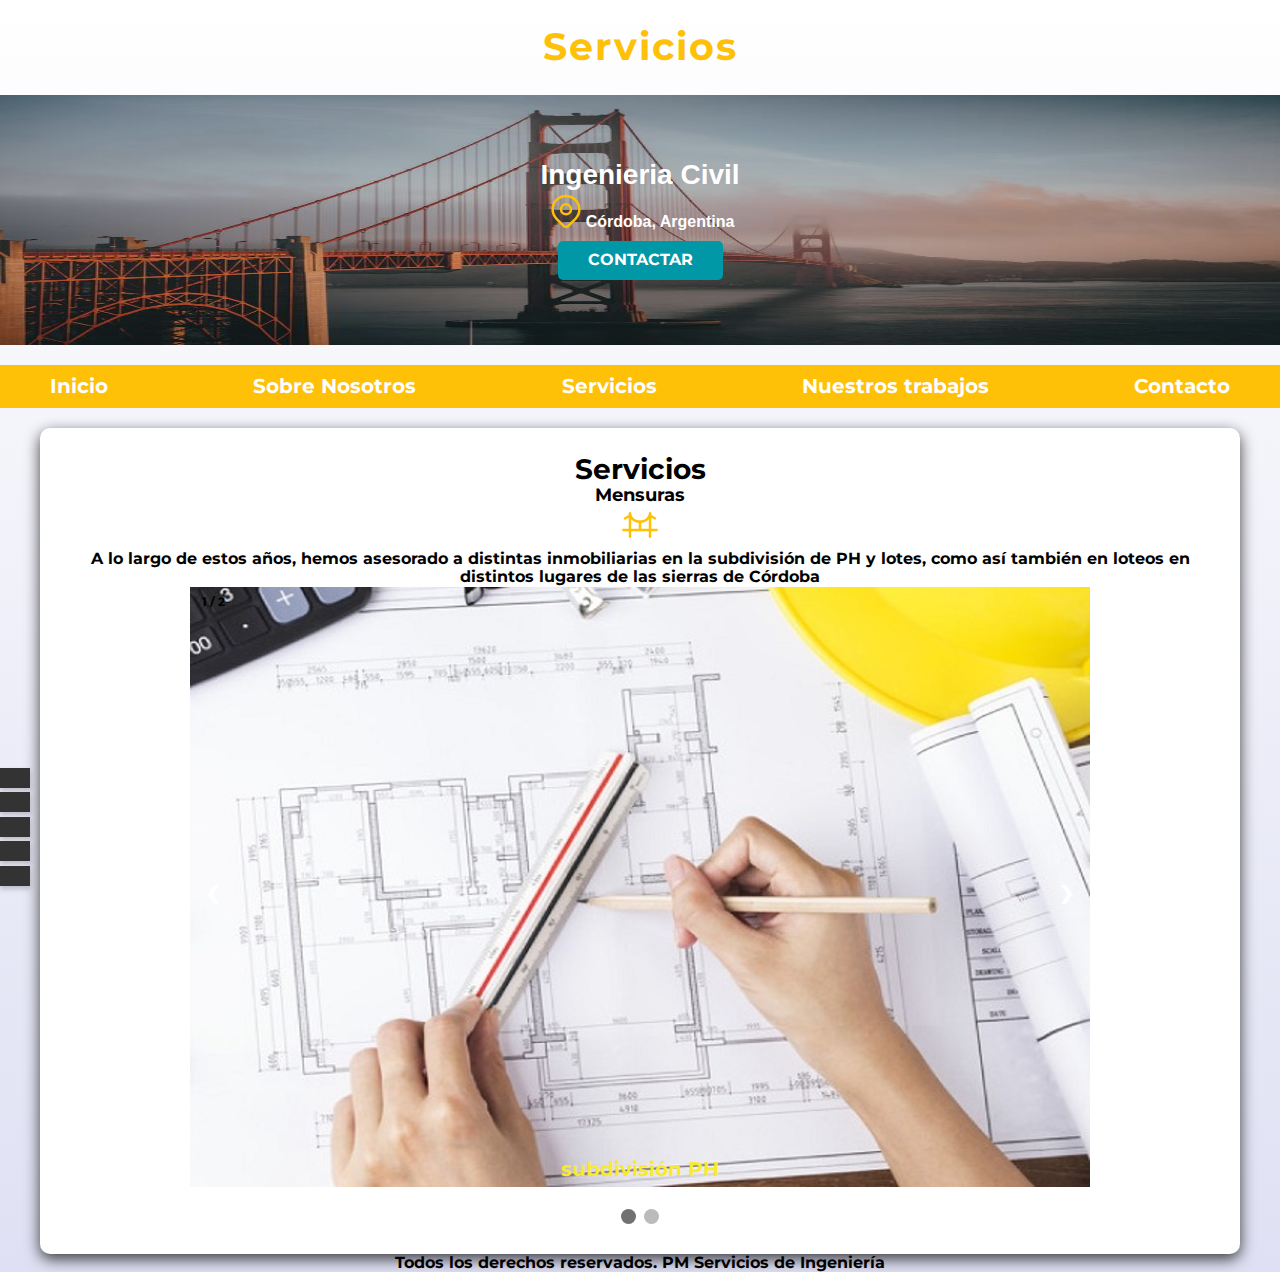
<file: html/mensuras.html>
<!DOCTYPE html>
<html lang="en">
<head>
    <meta charset="UTF-8">
    <meta http-equiv="X-UA-Compatible" content="IE=edge">
    <meta name="viewport" content="width=device-width, initial-scale=1.0">
    <title>Servicios</title>

    <link rel="preload" href="../css/normalize.css" as="normalize">
    <link rel="stylesheet" href="../css/normalize.css">

    <link rel="preconnect" href="https://fonts.googleapis.com">
    <link rel="preconnect" href="https://fonts.gstatic.com" crossorigin>
    <link href="https://fonts.googleapis.com/css2?family=Montserrat:wght@100&display=swap" rel="stylesheet">
    
    <link rel="preload" href="../css/servicios.css" as="style">
    <link href="../css/servicios.css" rel="stylesheet">
    
    <link rel="preload" href="../css/styles.css" as="style">
    <link href="../css/styles.css" rel="stylesheet">

    <!-- Este es el stylesheet para las redes sociales -->
    <link rel="preload" href="../css/sociales.css" as="style">
    <link href="../css/sociales.css" rel="stylesheet">
    <link rel="stylesheet" href="https://pro.fontawesome.com/releases/v5.10.0/css/all.css" integrity="sha384-AYmEC3Yw5cVb3ZcuHtOA93w35dYTsvhLPVnYs9eStHfGJvOvKxVfELGroGkvsg+p" crossorigin="anonymous"/>
  
    <!-- Agrego el description y keywords -->
    <meta name="description" content="Servicios de ingenieria, calculo de estructuras">
    <meta name="keywords"  content="Ingenieria, civil, estructuras, hidraulica, mensuras, construcciones, puentes, obras, edificaciones">

</head>
<body>
    <h1 class="titulo">Servicios</h1>

    <section class="img-puente">
        <div class="contenido-img-puente">
            <h2>Ingenieria Civil</h2>
                <div class="ubicacion">
                    <svg xmlns="http://www.w3.org/2000/svg" class="icon icon-tabler icon-tabler-map-pin" width="40" height="40" viewBox="0 0 24 24" stroke-width="1.5" stroke="#ffc107" fill="none" stroke-linecap="round" stroke-linejoin="round">
                    <path stroke="none" d="M0 0h24v24H0z" fill="none"/>
                    <circle cx="12" cy="11" r="3" />
                    <path d="M17.657 16.657l-4.243 4.243a2 2 0 0 1 -2.827 0l-4.244 -4.243a8 8 0 1 1 11.314 0z" />
                    </svg>
                    <p>Córdoba, Argentina</p>
                </div>
            <a href="contacto.html" class="boton">Contactar</a>
        </div>
    </section>

    <div class="nav-bg">
        <nav class="navegacion-principal contenedor">
            <a href="index.html">Inicio</a>
            <a href="nosotros.html">Sobre Nosotros</a>
            <div class="dropdown">
                <a class="btn btn-secondary dropdown-toggle" href="#" role="button" id="dropdownMenuLink" data-toggle="dropdown" aria-haspopup="true" aria-expanded="false">
                  Servicios
                </a>
                    <div class="dropdown-menu" aria-labelledby="dropdownMenuLink">
                        <a class="dropdown-item" href="../html/estructuras.html">Estructuras</a>
                        <a class="dropdown-item" href="../html/hidrologia.html">Hidraulica</a>
                        <a class="dropdown-item" href="../html/mensuras.html">Mensuras</a>
                    </div>
            </div>
            <a href="trabajos.html">Nuestros trabajos</a>
            <a href="contacto.html">Contacto</a>
        </nav>
    </div> 
    <div class="redes-container">
        <ul>
            <li><a href="https://www.facebook.com/" class="Facebook"><i class="fab fa-facebook-f"></i></a></li>
            <li><a href="https://www.instagram.com/" class="instagram"><i class="fab fa-instagram"></i></a></li>
            <li><a href="https://www.twitter.com/" class="twitter"><i class="fab fa-twitter"></i></a></li>
            <li><a href="https://www.pinterest.com/" class="pinterest"><i class="fab fa-pinterest-p"></i></a></li>
            <li><a href="https://www.linkedin.com/" class="linkedin"><i class="fab fa-linkedin-in"></i></a></li>
        </ul>
    </div>

    <main class="contenedor sombra">
        <h2>Servicios</h2>
            <div class="serviciosExtendido">
                <section class="serviciosExtendido">
                    <div class="iconos">
                        <h3>Mensuras</h3>
                        <p>
                            <svg xmlns="http://www.w3.org/2000/svg" class="icon icon-tabler icon-tabler-building-bridge" width="40" height="40" viewBox="0 0 24 24" stroke-width="1.5" stroke="#ffc107" fill="none" stroke-linecap="round" stroke-linejoin="round">
                                <path stroke="none" d="M0 0h24v24H0z" fill="none"/>
                                <line x1="6" y1="5" x2="6" y2="19" />
                                <line x1="18" y1="5" x2="18" y2="19" />
                                <line x1="2" y1="15" x2="22" y2="15" />
                                <path d="M3 8a7.5 7.5 0 0 0 3 -2a6.5 6.5 0 0 0 12 0a7.5 7.5 0 0 0 3 2" />
                                <line x1="12" y1="10" x2="12" y2="15" />
                            </svg>
                        </p>
                        <p class="estructuras">A lo largo de estos años, hemos asesorado a distintas inmobiliarias en la subdivisión de PH y lotes, como así también en loteos en distintos lugares de las sierras de Córdoba</p>
                    </div>

                    <!-- Acá comienza el carousel -->
                    <div class="slideshow-container">

                        
                        <div class="mySlides fade">
                        <div class="numbertext">1 / 2</div>
                        <img src="../img/mensura1.jpg" style="width:100%">
                        <div class="text">subdivisión PH</div>
                        </div>
                    
                        <div class="mySlides fade">
                            <div class="numbertext">2 / 2</div>
                            <img src="../img/mensura2.jpg" style="width:100%">
                            <div class="text">Loteo Ascochinga</div>
                        </div>

                        <!-- los botones de siguiente y atrás, no están optimizados -->
                        <a class="prev" onclick="plusSlides(-1)">&#10094;</a>
                        <a class="next" onclick="plusSlides(1)">&#10095;</a>
                    </div>
                    <br>
                    
                    <div style="text-align:center">
                        <span class="dot" onclick="currentSlide(1)"></span>
                        <span class="dot" onclick="currentSlide(2)"></span>
                    </div>
                </section>

                

    </main>
    <footer class="footer">
        <p>Todos los derechos reservados. PM Servicios de Ingeniería</p>
    </footer>
        <!-- Acá se carga el jquery, popper y javascript-->
        <script src="https://code.jquery.com/jquery-3.5.1.slim.min.js" integrity="sha384-DfXdz2htPH0lsSSs5nCTpuj/zy4C+OGpamoFVy38MVBnE+IbbVYUew+OrCXaRkfj" crossorigin="anonymous"></script>
        <script src="https://cdn.jsdelivr.net/npm/popper.js@1.16.0/dist/umd/popper.min.js" integrity="sha384-Q6E9RHvbIyZFJoft+2mJbHaEWldlvI9IOYy5n3zV9zzTtmI3UksdQRVvoxMfooAo" crossorigin="anonymous"></script>
        <script src="https://stackpath.bootstrapcdn.com/bootstrap/4.5.0/js/bootstrap.min.js" integrity="sha384-OgVRvuATP1z7JjHLkuOU7Xw704+h835Lr+6QL9UvYjZE3Ipu6Tp75j7Bh/kR0JKI" crossorigin="anonymous"></script>
       
        <script>
            var slideIndex = 1;
            showSlides(slideIndex);

            // Next/previous controls
            function plusSlides(n) {
            showSlides(slideIndex += n);
            }

            // Thumbnail image controls
            function currentSlide(n) {
            showSlides(slideIndex = n);
            }

            function showSlides(n) {
            var i;
            var slides = document.getElementsByClassName("mySlides");
            var dots = document.getElementsByClassName("dot");
            if (n > slides.length) {slideIndex = 1}
            if (n < 1) {slideIndex = slides.length}
            for (i = 0; i < slides.length; i++) {
                slides[i].style.display = "none";
            }
            for (i = 0; i < dots.length; i++) {
                dots[i].className = dots[i].className.replace(" active", "");
            }
            slides[slideIndex-1].style.display = "block";
            dots[slideIndex-1].className += " active";
            }
        </script>
</body>
</html>
</file>
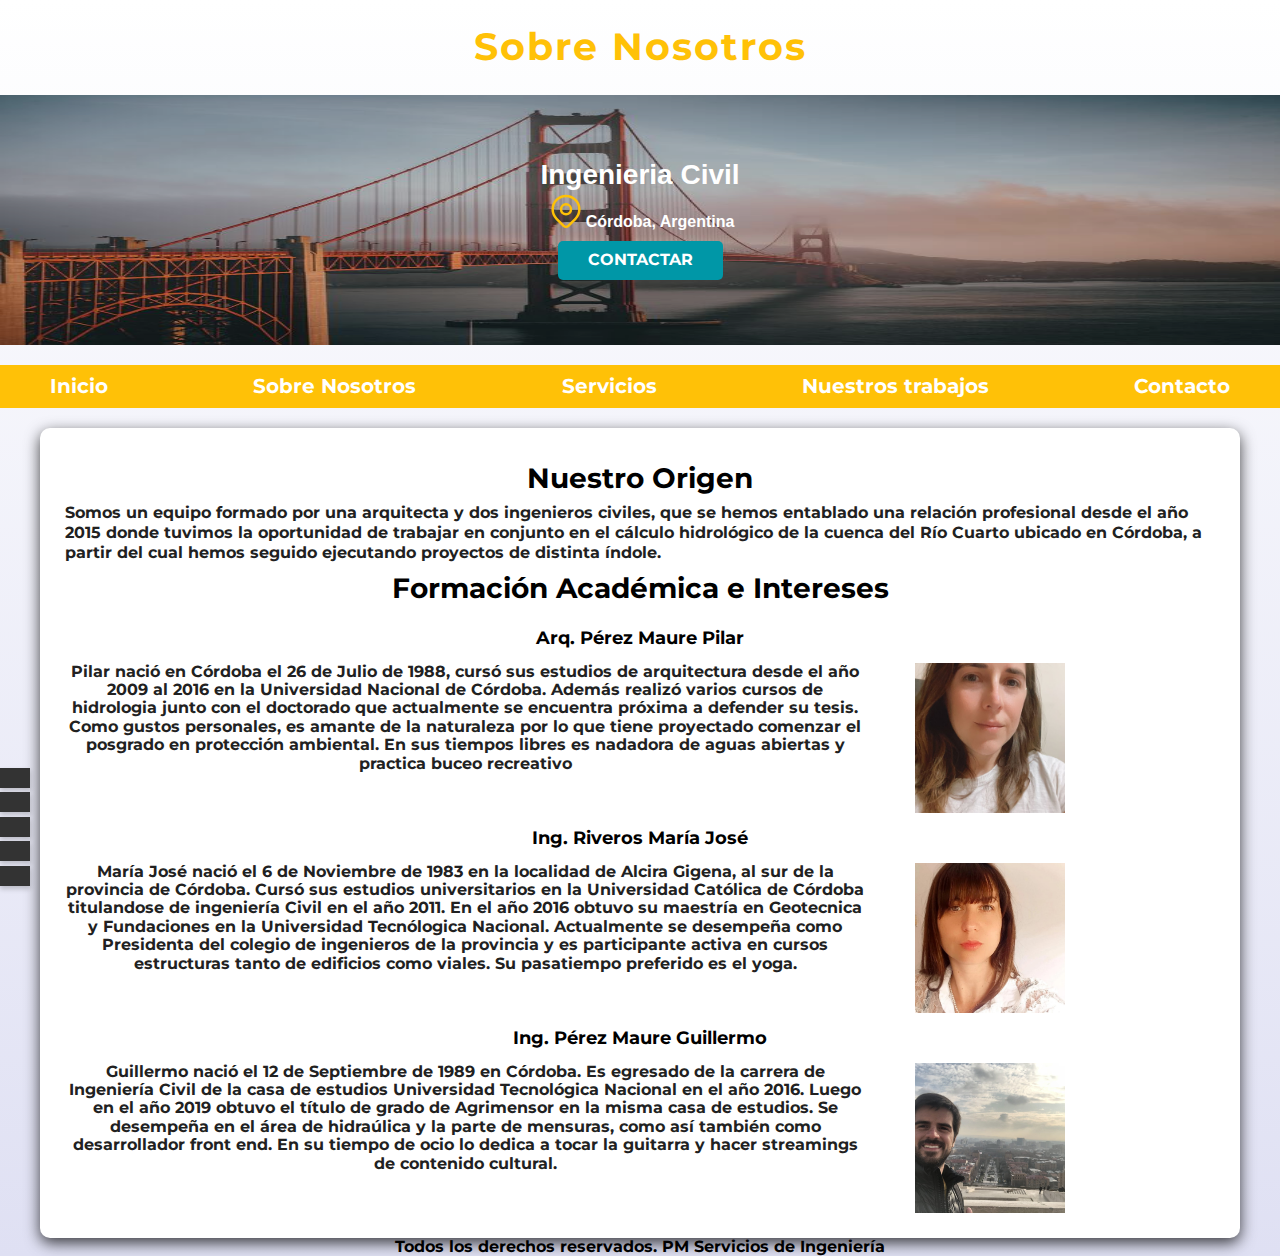
<file: html/nosotros.html>
<!DOCTYPE html>
<html lang="en">
<head>
    <meta charset="UTF-8">
    <meta http-equiv="X-UA-Compatible" content="IE=edge">
    <meta name="viewport" content="width=device-width, initial-scale=1.0">
    <title>Sobre Nosotros</title>

    <link rel="preload" href="../css/normalize.css" as="normalize">
    <link rel="stylesheet" href="../css/normalize.css">

    <link rel="preconnect" href="https://fonts.googleapis.com">
    <link rel="preconnect" href="https://fonts.gstatic.com" crossorigin>
    <link href="https://fonts.googleapis.com/css2?family=Montserrat:wght@100&display=swap" rel="stylesheet">
    
    <link rel="preload" href="../css/styles.css" as="style">
    <link href="../css/styles.css" rel="stylesheet">

    <!-- Este es el stylesheet para las redes sociales -->
    <link rel="preload" href="../css/sociales.css" as="style">
    <link href="../css/sociales.css" rel="stylesheet">
    <link rel="stylesheet" href="https://pro.fontawesome.com/releases/v5.10.0/css/all.css" integrity="sha384-AYmEC3Yw5cVb3ZcuHtOA93w35dYTsvhLPVnYs9eStHfGJvOvKxVfELGroGkvsg+p" crossorigin="anonymous"/>
  
    <!-- Agrego el description y keywords -->
    <meta name="description" content="Servicios de ingenieria, calculo de estructuras">
    <meta name="keywords"  content="Ingenieria, civil, estructuras, hidraulica, mensuras, construcciones, puentes, ingenieros, arquitectos, profesionales">
    

</head>
<body>
    <h1 class="titulo">Sobre Nosotros</h1>

    <section class="img-puente">
        <div class="contenido-img-puente">
            <h2>Ingenieria Civil</h2>
                <div class="ubicacion">
                    <svg xmlns="http://www.w3.org/2000/svg" class="icon icon-tabler icon-tabler-map-pin" width="40" height="40" viewBox="0 0 24 24" stroke-width="1.5" stroke="#ffc107" fill="none" stroke-linecap="round" stroke-linejoin="round">
                    <path stroke="none" d="M0 0h24v24H0z" fill="none"/>
                    <circle cx="12" cy="11" r="3" />
                    <path d="M17.657 16.657l-4.243 4.243a2 2 0 0 1 -2.827 0l-4.244 -4.243a8 8 0 1 1 11.314 0z" />
                    </svg>
                    <p>Córdoba, Argentina</p>
                </div>
            <a href="contacto.html" class="boton">Contactar</a>
        </div>
    </section>

    <div class="nav-bg">
        <nav class="navegacion-principal contenedor">
            <a href="index.html">Inicio</a>
            <a href="nosotros.html">Sobre Nosotros</a>
            <div class="dropdown">
                <a class="btn btn-secondary dropdown-toggle" href="#" role="button" id="dropdownMenuLink" data-toggle="dropdown" aria-haspopup="true" aria-expanded="false">
                  Servicios
                </a>
                    <div class="dropdown-menu" aria-labelledby="dropdownMenuLink">
                        <a class="dropdown-item" href="../html/estructuras.html">Estructuras</a>
                        <a class="dropdown-item" href="../html/hidrologia.html">Hidraulica</a>
                        <a class="dropdown-item" href="../html/mensuras.html">Mensuras</a>
                    </div>
            </div>
            <a href="trabajos.html">Nuestros trabajos</a>
            <a href="contacto.html">Contacto</a>
        </nav>
    </div> 
    <div class="redes-container">
        <ul>
            <li><a href="https://www.facebook.com/" class="Facebook"><i class="fab fa-facebook-f"></i></a></li>
            <li><a href="https://www.instagram.com/" class="instagram"><i class="fab fa-instagram"></i></a></li>
            <li><a href="https://www.twitter.com/" class="twitter"><i class="fab fa-twitter"></i></a></li>
            <li><a href="https://www.pinterest.com/" class="pinterest"><i class="fab fa-pinterest-p"></i></a></li>
            <li><a href="https://www.linkedin.com/" class="linkedin"><i class="fab fa-linkedin-in"></i></a></li>
        </ul>
    </div>

    <main class="contenedor sombra">
        <h2 class="academica">Nuestro Origen</h2>
                <section class="origen">
                        <p>Somos un equipo formado por una arquitecta y dos ingenieros civiles, que se hemos entablado una relación profesional desde el año 2015 donde tuvimos la oportunidad de trabajar en conjunto en el cálculo hidrológico de la cuenca del Río Cuarto ubicado en Córdoba, a partir del cual hemos seguido ejecutando proyectos de distinta índole.</p>
                </section>
            

        <h2 class="academica">Formación Académica e Intereses</h2>
                    <h3 class="academica">Arq. Pérez Maure Pilar</h3>
                    <div class="nosotros">
                        <p>Pilar nació en Córdoba el 26 de Julio de 1988, cursó sus estudios de arquitectura desde el año 2009 al 2016 en la Universidad Nacional de Córdoba. Además realizó varios cursos de hidrologia junto con el doctorado que actualmente se encuentra próxima a defender su tesis. Como gustos personales, es amante de la naturaleza por lo que tiene proyectado comenzar el posgrado en protección ambiental. En sus tiempos libres es nadadora de aguas abiertas y practica buceo recreativo</p>
                        <img src="../img/Arquitecta.jpeg" alt="">
                    </div>
                        <h3 class="academica">Ing. Riveros María José</h3>
                    <div class="nosotros">
                        <p>María José nació el 6 de Noviembre de 1983 en la localidad de Alcira Gigena, al sur de la provincia de Córdoba. Cursó sus estudios universitarios en la Universidad Católica de Córdoba titulandose de ingeniería Civil en el año 2011. En el año 2016 obtuvo su maestría en Geotecnica y Fundaciones en la Universidad Tecnólogica Nacional. Actualmente se desempeña como Presidenta del colegio de ingenieros de la provincia y es participante activa en cursos estructuras tanto de edificios como viales. Su pasatiempo preferido es el yoga. </p>
                        <img src="../img/Ingeniera.jpeg" alt="">
                    </div>
                        <h3 class="academica">Ing. Pérez Maure Guillermo</h3>
                    <div class="nosotros">
                        <p>Guillermo nació el 12 de Septiembre de 1989 en Córdoba. Es egresado de la carrera de Ingeniería Civil de la casa de estudios Universidad Tecnológica Nacional en el año 2016. Luego en el año 2019 obtuvo el título de grado de Agrimensor en la misma casa de estudios. Se desempeña en el área de hidraúlica y la parte de mensuras, como así también como desarrollador front end. En su tiempo de ocio lo dedica a tocar la guitarra y hacer streamings de contenido cultural.</p>
                        <img src="../img/ingeniero.jpeg" alt="">
                    </div>
        
                </section>
    </main>           
    <footer class="footer">
                    <p>Todos los derechos reservados. PM Servicios de Ingeniería</p>
    </footer>

        <!-- Acá se carga el jquery, popper y javascript-->
        <script src="https://code.jquery.com/jquery-3.5.1.slim.min.js" integrity="sha384-DfXdz2htPH0lsSSs5nCTpuj/zy4C+OGpamoFVy38MVBnE+IbbVYUew+OrCXaRkfj" crossorigin="anonymous"></script>
        <script src="https://cdn.jsdelivr.net/npm/popper.js@1.16.0/dist/umd/popper.min.js" integrity="sha384-Q6E9RHvbIyZFJoft+2mJbHaEWldlvI9IOYy5n3zV9zzTtmI3UksdQRVvoxMfooAo" crossorigin="anonymous"></script>
        <script src="https://stackpath.bootstrapcdn.com/bootstrap/4.5.0/js/bootstrap.min.js" integrity="sha384-OgVRvuATP1z7JjHLkuOU7Xw704+h835Lr+6QL9UvYjZE3Ipu6Tp75j7Bh/kR0JKI" crossorigin="anonymous"></script>
    

</body>
</html>
</file>
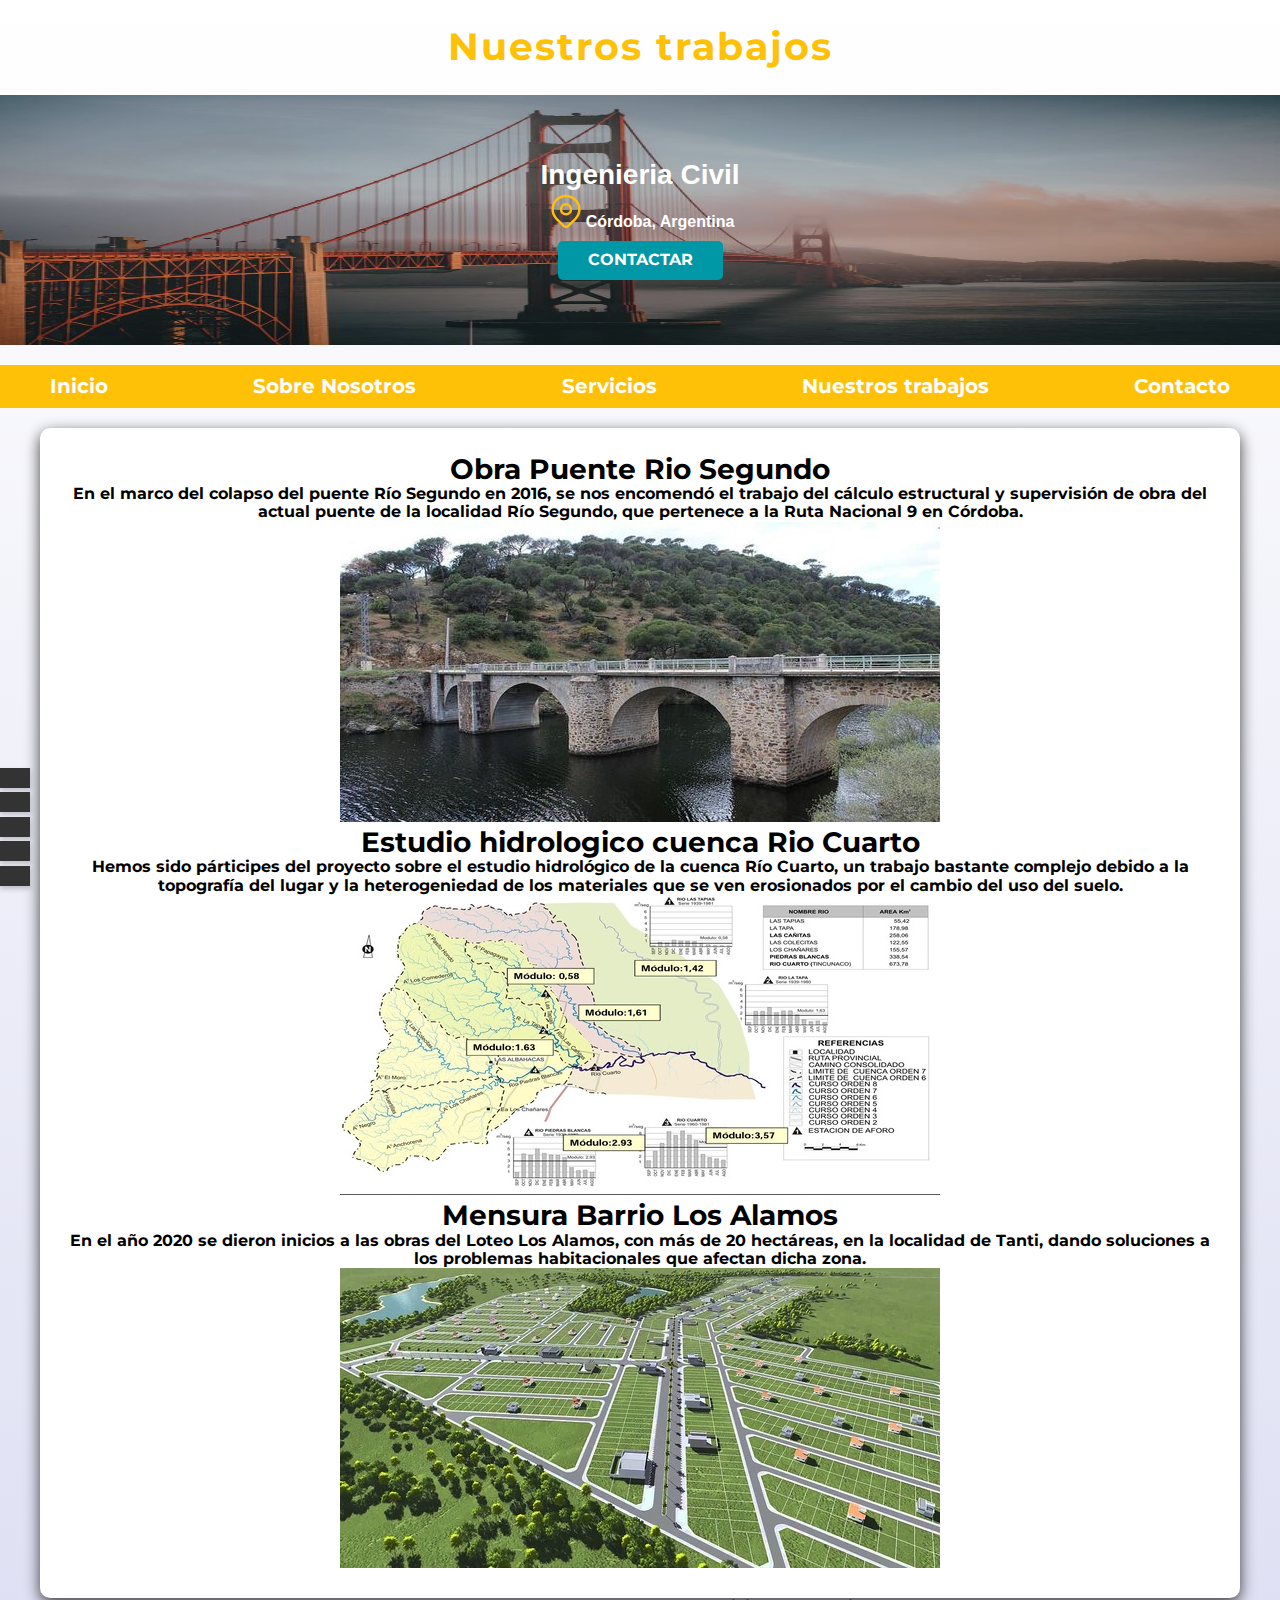
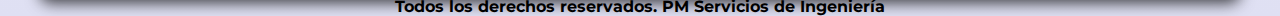
<file: html/trabajos.html>
<!DOCTYPE html>
<html lang="en">
<head>
    <meta charset="UTF-8">
    <meta http-equiv="X-UA-Compatible" content="IE=edge">
    <meta name="viewport" content="width=device-width, initial-scale=1.0">
    <title>Nuestros Trabajos</title>

    <link rel="preload" href="../css/normalize.css" as="normalize">
    <link rel="stylesheet" href="../css/normalize.css">

    <link rel="preconnect" href="https://fonts.googleapis.com">
    <link rel="preconnect" href="https://fonts.gstatic.com" crossorigin>
    <link href="https://fonts.googleapis.com/css2?family=Montserrat:wght@100&display=swap" rel="stylesheet">
    
    <link rel="preload" href="../css/styles.css" as="style">
    <link href="../css/styles.css" rel="stylesheet">

    <!-- Este es el stylesheet para las redes sociales -->
    <link rel="preload" href="../css/sociales.css" as="style">
    <link href="../css/sociales.css" rel="stylesheet">
    <link rel="stylesheet" href="https://pro.fontawesome.com/releases/v5.10.0/css/all.css" integrity="sha384-AYmEC3Yw5cVb3ZcuHtOA93w35dYTsvhLPVnYs9eStHfGJvOvKxVfELGroGkvsg+p" crossorigin="anonymous"/>
  
    <!-- Agrego el description y keywords -->
    <meta name="description" content="Servicios de ingenieria, calculo de estructuras">
    <meta name="keywords"  content="Ingenieria, civil, estructuras, hidraulica, mensuras, construcciones, puentes, obras argentinas">

</head>
<body>
    <h1 class="titulo">Nuestros trabajos</h1>

    <section class="img-puente">
        <div class="contenido-img-puente">
            <h2>Ingenieria Civil</h2>
                <div class="ubicacion">
                    <svg xmlns="http://www.w3.org/2000/svg" class="icon icon-tabler icon-tabler-map-pin" width="40" height="40" viewBox="0 0 24 24" stroke-width="1.5" stroke="#ffc107" fill="none" stroke-linecap="round" stroke-linejoin="round">
                    <path stroke="none" d="M0 0h24v24H0z" fill="none"/>
                    <circle cx="12" cy="11" r="3" />
                    <path d="M17.657 16.657l-4.243 4.243a2 2 0 0 1 -2.827 0l-4.244 -4.243a8 8 0 1 1 11.314 0z" />
                    </svg>
                    <p>Córdoba, Argentina</p>
                </div>
            <a href="contacto.html" class="boton">Contactar</a>
        </div>
    </section>

    <div class="nav-bg">
        <nav class="navegacion-principal contenedor">
            <a href="index.html">Inicio</a>
            <a href="nosotros.html">Sobre Nosotros</a>
            <div class="dropdown">
                <a class="btn btn-secondary dropdown-toggle" href="#" role="button" id="dropdownMenuLink" data-toggle="dropdown" aria-haspopup="true" aria-expanded="false">
                  Servicios
                </a>
                    <div class="dropdown-menu" aria-labelledby="dropdownMenuLink">
                        <a class="dropdown-item" href="../html/estructuras.html">Estructuras</a>
                        <a class="dropdown-item" href="../html/hidrologia.html">Hidraulica</a>
                        <a class="dropdown-item" href="../html/mensuras.html">Mensuras</a>
                    </div>
            </div>
            <a href="trabajos.html">Nuestros trabajos</a>
            <a href="contacto.html">Contacto</a>
        </nav>
    </div> 
    <div class="redes-container">
        <ul>
            <li><a href="https://www.facebook.com/" class="Facebook"><i class="fab fa-facebook-f"></i></a></li>
            <li><a href="https://www.instagram.com/" class="instagram"><i class="fab fa-instagram"></i></a></li>
            <li><a href="https://www.twitter.com/" class="twitter"><i class="fab fa-twitter"></i></a></li>
            <li><a href="https://www.pinterest.com/" class="pinterest"><i class="fab fa-pinterest-p"></i></a></li>
            <li><a href="https://www.linkedin.com/" class="linkedin"><i class="fab fa-linkedin-in"></i></a></li>
        </ul>
    </div>

    <main class="contenedor sombra">
        
        <h2>Obra Puente Rio Segundo</h2>
            <div class="GridTrabajos">
                <section class="estructuras">
                        <p>En el marco del colapso del puente Río Segundo en 2016, se nos encomendó el trabajo del cálculo estructural y supervisión de obra del actual puente de la localidad Río Segundo, que pertenece a la Ruta Nacional 9 en Córdoba.</p>
                        <img src="../img/prueba1.jpg" alt="">
                </section>

        <h2>Estudio hidrologico cuenca Rio Cuarto</h2>

                <section class="estructuras">
                    <p>Hemos sido párticipes del proyecto sobre el estudio hidrológico de la cuenca Río Cuarto, un trabajo bastante complejo debido a la topografía del lugar y la heterogeniedad de los materiales que se ven erosionados por el cambio del uso del suelo.</p>
                    <img src="../img/riocuarto1.jpg" alt="">
                </section>
        
        <h2>Mensura Barrio Los Alamos</h2>
                <section class="estructuras">
                    <p>En el año 2020 se dieron inicios a las obras del Loteo Los Alamos, con más de 20 hectáreas, en la localidad de Tanti, dando soluciones a los problemas habitacionales que afectan dicha zona.</p>
                    <img src="../img/loteo1.jpg" alt="">
                </section>
            </div>
        </main>

        <footer class="footer">
            <p>Todos los derechos reservados. PM Servicios de Ingeniería</p>
        </footer>
        <!-- Acá se carga el jquery, popper y javascript-->
        <script src="https://code.jquery.com/jquery-3.5.1.slim.min.js" integrity="sha384-DfXdz2htPH0lsSSs5nCTpuj/zy4C+OGpamoFVy38MVBnE+IbbVYUew+OrCXaRkfj" crossorigin="anonymous"></script>
        <script src="https://cdn.jsdelivr.net/npm/popper.js@1.16.0/dist/umd/popper.min.js" integrity="sha384-Q6E9RHvbIyZFJoft+2mJbHaEWldlvI9IOYy5n3zV9zzTtmI3UksdQRVvoxMfooAo" crossorigin="anonymous"></script>
        <script src="https://stackpath.bootstrapcdn.com/bootstrap/4.5.0/js/bootstrap.min.js" integrity="sha384-OgVRvuATP1z7JjHLkuOU7Xw704+h835Lr+6QL9UvYjZE3Ipu6Tp75j7Bh/kR0JKI" crossorigin="anonymous"></script>
    

</body>
</html>
</file>
<file: css/styles.css>
@charset "UTF-8";
/*defino los colores básicos del proyecto*/
/*defino los colores básicos del proyecto*/
:root {
  --blanco:#ffffff;
  --oscuro:#212121;
  --primario:#FFC107;
  --secundario:#0097A7;
  --gris:#757575;
  --grisClaro: #dfe0f3;
}

/*configuración general del html con el scroll snap incluido*/
html {
  font-size: 62.5%;
  -webkit-box-sizing: border-box;
          box-sizing: border-box;
}

/* esto es para el box modeling y los paddings */
*, *:before, *:after {
  -webkit-box-sizing: inherit;
          box-sizing: inherit;
}

body {
  font-size: 16px;
  /* 1 rem = 10 px */
  font-family: 'Montserrat', sans-serif;
  background-image: -webkit-gradient(linear, left bottom, left top, from(var(--grisClaro)), to(var(--blanco)));
  background-image: linear-gradient(to top, var(--grisClaro) 0%, var(--blanco) 100%);
}

h1 {
  font-size: 3.8rem;
}

h2 {
  font-size: 2.8rem;
}

h3 {
  font-size: 1.8rem;
}

h1, h2, h3 {
  text-align: center;
}

/*Acá comienzan las configuraciones de las distantes clases*/
.titulo {
  font-size: 3.8rem;
  text-align: center;
  color: var(--primario);
  font-weight: 700;
  text-decoration: none;
  letter-spacing: 2px;
}

.navegacion-principal {
  background-color: var(--primario);
  color: var(--blanco);
  text-align: center;
  display: -webkit-box;
  display: -ms-flexbox;
  display: flex;
  -webkit-box-orient: vertical;
  -webkit-box-direction: normal;
      -ms-flex-direction: column;
          flex-direction: column;
  -webkit-box-align: center;
      -ms-flex-align: center;
          align-items: center;
}

@media (min-width: 768px) {
  .navegacion-principal {
    -webkit-box-orient: horizontal;
    -webkit-box-direction: normal;
        -ms-flex-direction: row;
            flex-direction: row;
    -webkit-box-pack: justify;
        -ms-flex-pack: justify;
            justify-content: space-between;
  }
}

.navegacion-principal a {
  color: var(--blanco);
  text-decoration: none;
  font-size: 2rem;
  font-weight: 700;
  padding: 1rem;
}

.navegacion-principal a:hover {
  color: var(--oscuro);
  background-color: var(--secundario);
  text-decoration: none;
  font-size: 2rem;
  font-weight: 700;
}

.contenedor {
  max-width: 120rem;
  margin: auto;
}

.img-puente {
  text-align: left;
  background-image: url(../img/golden.jpg);
  background-repeat: no-repeat;
  background-size: 100% 100%;
  background-attachment: local;
  height: 250px;
  position: relative;
  margin-bottom: 2rem;
}

.contenido-img-puente {
  position: absolute;
  text-align: center;
  color: var(--oscuro);
  font-weight: 700;
  background-color: rgba(0, 0, 0, 0.2);
  height: 100%;
  width: 100%;
  display: -webkit-box;
  display: -ms-flexbox;
  display: flex;
  -webkit-box-orient: vertical;
  -webkit-box-direction: normal;
      -ms-flex-direction: column;
          flex-direction: column;
  -webkit-box-align: center;
      -ms-flex-align: center;
          align-items: center;
  -webkit-box-pack: center;
      -ms-flex-pack: center;
          justify-content: center;
}

.contenido-img-puente h2,
.contenido-img-puente p {
  color: var(--blanco);
  font-family: Verdana, Geneva, Tahoma, sans-serif;
}

.ubicacion {
  display: -webkit-box;
  display: -ms-flexbox;
  display: flex;
  -webkit-box-align: end;
      -ms-flex-align: end;
          align-items: flex-end;
}

.boton {
  background-color: var(--secundario);
  color: var(--blanco);
  padding: 1rem 3rem;
  margin-top: 1rem;
  text-decoration: none;
  text-transform: uppercase;
  font-weight: bold;
  border-radius: 0.5rem;
  width: 90%;
  text-align: center;
  border: none;
}

/*Aca esta el mq para 480px, abajo esta el mq para 780px*/
@media (min-width: 480px) {
  .boton {
    width: auto;
  }
}

.boton:hover {
  cursor: pointer;
}

.sombra {
  -webkit-box-shadow: 0px 5px 15px 0px rgba(0, 0, 0, 0.75);
  box-shadow: 0px 5px 15px 0px rgba(0, 0, 0, 0.75);
  background-color: var(--blanco);
  padding: 2.5rem;
  border-radius: 1rem;
}

.position {
  position: absolute;
  bottom: 0;
  left: 0;
  color: var(--blanco);
}

.nav-bg {
  background-color: var(--primario);
  margin-bottom: 2rem;
}

.servicios,
.navegacion-principal,
.formulario {
  scroll-snap-align: center;
  scroll-snap-stop: always;
}

/*Acá esta el grid para .servicios junto con el mq para 780px*/
@media (min-width: 780px) {
  .servicios {
    display: -ms-grid;
    display: grid;
    -ms-grid-columns: (1fr)[3];
        grid-template-columns: repeat(3, 1fr);
    text-align: center;
    -webkit-column-gap: 1rem;
            column-gap: 1rem;
  }
}

.servicios .iconos p {
  text-align: center;
}

.servicios p {
  color: var(--oscuro);
  font-weight: bold;
}

.formulario {
  background-color: var(--gris);
  width: min(60rem, 100%);
  margin: 0 auto;
  padding: 2rem;
  border-radius: 1rem;
}

.formulario fieldset {
  border: none;
}

.formulario legend {
  text-align: center;
  font-size: 1.8rem;
  text-transform: uppercase;
  font-weight: 700;
  margin-bottom: 2rem;
  color: var(--primario);
}

@media (min-width: 768px) {
  .formulario-campo {
    display: -ms-grid;
    display: grid;
    -ms-grid-columns: (1fr)[2];
        grid-template-columns: repeat(2, 1fr);
    -ms-grid-rows: auto auto 20rem;
        grid-template-rows: auto auto 20rem;
    -webkit-column-gap: 1rem;
            column-gap: 1rem;
  }
  /*Con :nth-child me evito crear 2 subclases para los campos de Correo y Mensaje*/
  .campo:nth-child(3) {
    -ms-grid-column: 1;
    -ms-grid-column-span: 2;
    grid-column: 1 / 3;
  }
  .campo:nth-child(4) {
    -ms-grid-column: 1;
    -ms-grid-column-span: 2;
    grid-column: 1 / 3;
  }
}

.campo {
  margin-bottom: 1rem;
}

.campo label {
  color: var(--blanco);
  font-weight: bold;
  margin-bottom: 0.5rem;
  display: inline;
}

.campo textarea {
  height: 20rem;
}

.TipoTexto {
  width: 100%;
  border: none;
  padding: 1.5rem;
  border-radius: 1.5rem;
  color: black;
  font-weight: bold;
  border: inset;
}

.enviar .boton {
  width: 100%;
  margin-top: 4rem;
}

.footer {
  text-align: center;
  font-weight: bold;
}

/*Acá comienza la configuracion del dropdown de servicios */
.dropbtn:hover, .dropbtn:focus {
  background-color: #2980B9;
}

.dropdown {
  position: relative;
  display: inline-block;
}

.dropdown-menu {
  display: none;
  position: absolute;
  background-color: #f1f1f1;
  min-width: 160px;
  -webkit-box-shadow: 0px 8px 16px 0px rgba(0, 0, 0, 0.2);
          box-shadow: 0px 8px 16px 0px rgba(0, 0, 0, 0.2);
  z-index: 1;
}

.dropdown-menu a {
  color: black;
  padding: 12px 16px;
  text-decoration: none;
  display: block;
}

.dropdown-menu a:hover {
  background-color: #ddd;
}

.show {
  display: block;
}

@media (min-width: 780px) {
  .serviciosExtendido {
    display: -ms-grid;
    display: grid;
    -ms-grid-columns: (1fr)[1];
        grid-template-columns: repeat(1, 1fr);
    text-align: center;
    -webkit-column-gap: 1rem;
            column-gap: 1rem;
  }
}

.serviciosExtendido .iconos p {
  text-align: center;
}

.servicios p {
  color: var(--oscuro);
  font-weight: bold;
}

@media (min-width: 780px) {
  .nosotros {
    display: -ms-grid;
    display: grid;
    -ms-grid-columns: 80rem 10rem;
        grid-template-columns: 80rem 10rem;
    text-align: center;
    -webkit-column-gap: 1rem;
            column-gap: 1rem;
    color: var(--oscuro);
  }
}

.nosotros {
  font-weight: bold;
}

.academica {
  line-height: 5rem;
}

.origen {
  color: var(--oscuro);
  font-weight: bold;
  line-height: 2rem;
}

.nosotros img {
  width: 15rem;
  height: 15rem;
  -o-object-fit: cover;
     object-fit: cover;
  margin-left: 40%;
  margin-right: 60%;
  display: block;
  line-height: 1rem;
}

.proyecciones {
  color: var(--oscuro);
  font-weight: bold;
}

.estructuras {
  font-weight: bold;
}

@media (min-width: 360px) {
  .GridTrabajos {
    display: -ms-grid;
    display: grid;
    -ms-grid-rows: 1fr;
        grid-template-rows: 1fr;
    text-align: center;
  }
  .GridTrabajos img {
    max-width: 100%;
  }
}
/*# sourceMappingURL=styles.css.map */
</file>
<file: css/sociales.css>
*{
    margin: 0;
    padding: 0;
    box-sizing: border-box;
}

:root {
    --facebook: #3b5999;
    --instagram: #e4405f;
    --twitter: #55acee;
    --pinterest: #bd081c;
    --linkedin: #0077b5;
}
/* Consultar como hacer para que quede bien*/
.redes-container {
    position: fixed;
    left: 0;
    bottom: 1rem;
}
.redes-container ul {
  list-style: none;
}

@media (min-width: 780px) {
    .redes-container ul li a{
        display: inline-block;
        padding: 1rem 1.5rem;
        background: #333; 
        color: #fff;
        line-height: 1px;
        font-size: 2rem;
        box-shadow: 0px 3px 5px 0px rgba(0, 0, 0, 0.2);
        transition: .2s;
    }
}

.redes-container ul:hover a{
    filter: blur(2px);
}

.redes-container ul li a:hover{
   
    box-shadow: 0 3px 5px 0px rgba(0, 0, 0, 0.4);
    filter: none;
}

.redes-container ul li .Facebook:hover {
background: var(--facebook);
}

.redes-container ul li .instagram:hover {
    background: var(--instagram);
}

.redes-container ul li .twitter:hover {
    background: var(--twitter);
}

.redes-container ul li .pinterest:hover {
    background: var(--pinterest);
}

.redes-container ul li .linkedin:hover {
    background: var(--linkedin);
}
</file>
<file: css/servicios.css>
/* Acá vas a encontrar la configuración del slide */
ul.slider {
    position: relative;
    width: 80rem;
    height: 30rem;
}

ul.slider li{
    position: absolute;
    left: 0;
    right: 0;
    opacity: 1;
    width: inherit;
    height: inherit;
    background-color: white;
    transition: opacity 0.5s;
}

ul.slider li img{
    width: 100%;
    height: 30rem;
    object-fit: cover;
}

ul.slider li:first-child {
    opacity: 1;
}

ul-slider li.target{
    opacity: 1;
}
.menu li{
    display: inline-block;
    text-align: center;
}
.menu li a{
    display: inline-block;
    color: white;
    text-decoration: none;
    background-color: grey;
    padding: 0px;
    width: 20px;
    height: 20px;
    font-size: 18px;
    border-radius: 100%;
}

* {box-sizing:border-box}

/* Slideshow container */
.slideshow-container {
  max-width: 1000px;
  position: relative;
  margin: auto;
}

/* Hide the images by default */
.mySlides {
  display: none;
}

/* Next & previous buttons */
.prev, .next {
  cursor: pointer;
  position: absolute;
  top: 50%;
  width: auto;
  margin-top: -22px;
  padding: 16px;
  color: white;
  font-weight: bold;
  font-size: 18px;
  transition: 0.6s ease;
  border-radius: 0 3px 3px 0;
  user-select: none;
}

/* Position the "next button"*/
.next {
  right: 0;
  border-radius: 3px 0 0 3px;
}

.prev {
  left: 0;
  border-radius: 3px 0 0 3px;
}

/* On hover, add a black background color with a little bit see-through */
.prev:hover, .next:hover {
  background-color: rgba(0,0,0,0.8);
}

/* Caption text */
.text {
  color:hsl(56, 93%, 58%);
  font-weight: bolder;
  font-size: 20px;
  padding: 8px 12px;
  position: absolute;
  bottom: 2px;
  width: 100%;
  text-align: center;
}

/* Number text (1/3 etc) */
.numbertext {
  color: black;
  font-weight: bolder;
  font-size: 12px;
  padding: 8px 12px;
  position: absolute;
  top: 0;
}

/* The dots/bullets/indicators */
.dot {
  cursor: pointer;
  height: 15px;
  width: 15px;
  margin: 0 2px;
  background-color: #bbb;
  border-radius: 50%;
  display: inline-block;
  transition: background-color 0.6s ease;
}

.active, .dot:hover {
  background-color: #717171;
}

/* Fading animation */
.fade {
  -webkit-animation-name: fade;
  -webkit-animation-duration: 1.5s;
  animation-name: fade;
  animation-duration: 1.5s;
}

@-webkit-keyframes fade {
  from {opacity: .4}
  to {opacity: 1}
}

@keyframes fade {
  from {opacity: .4}
  to {opacity: 1}
}
</file>
